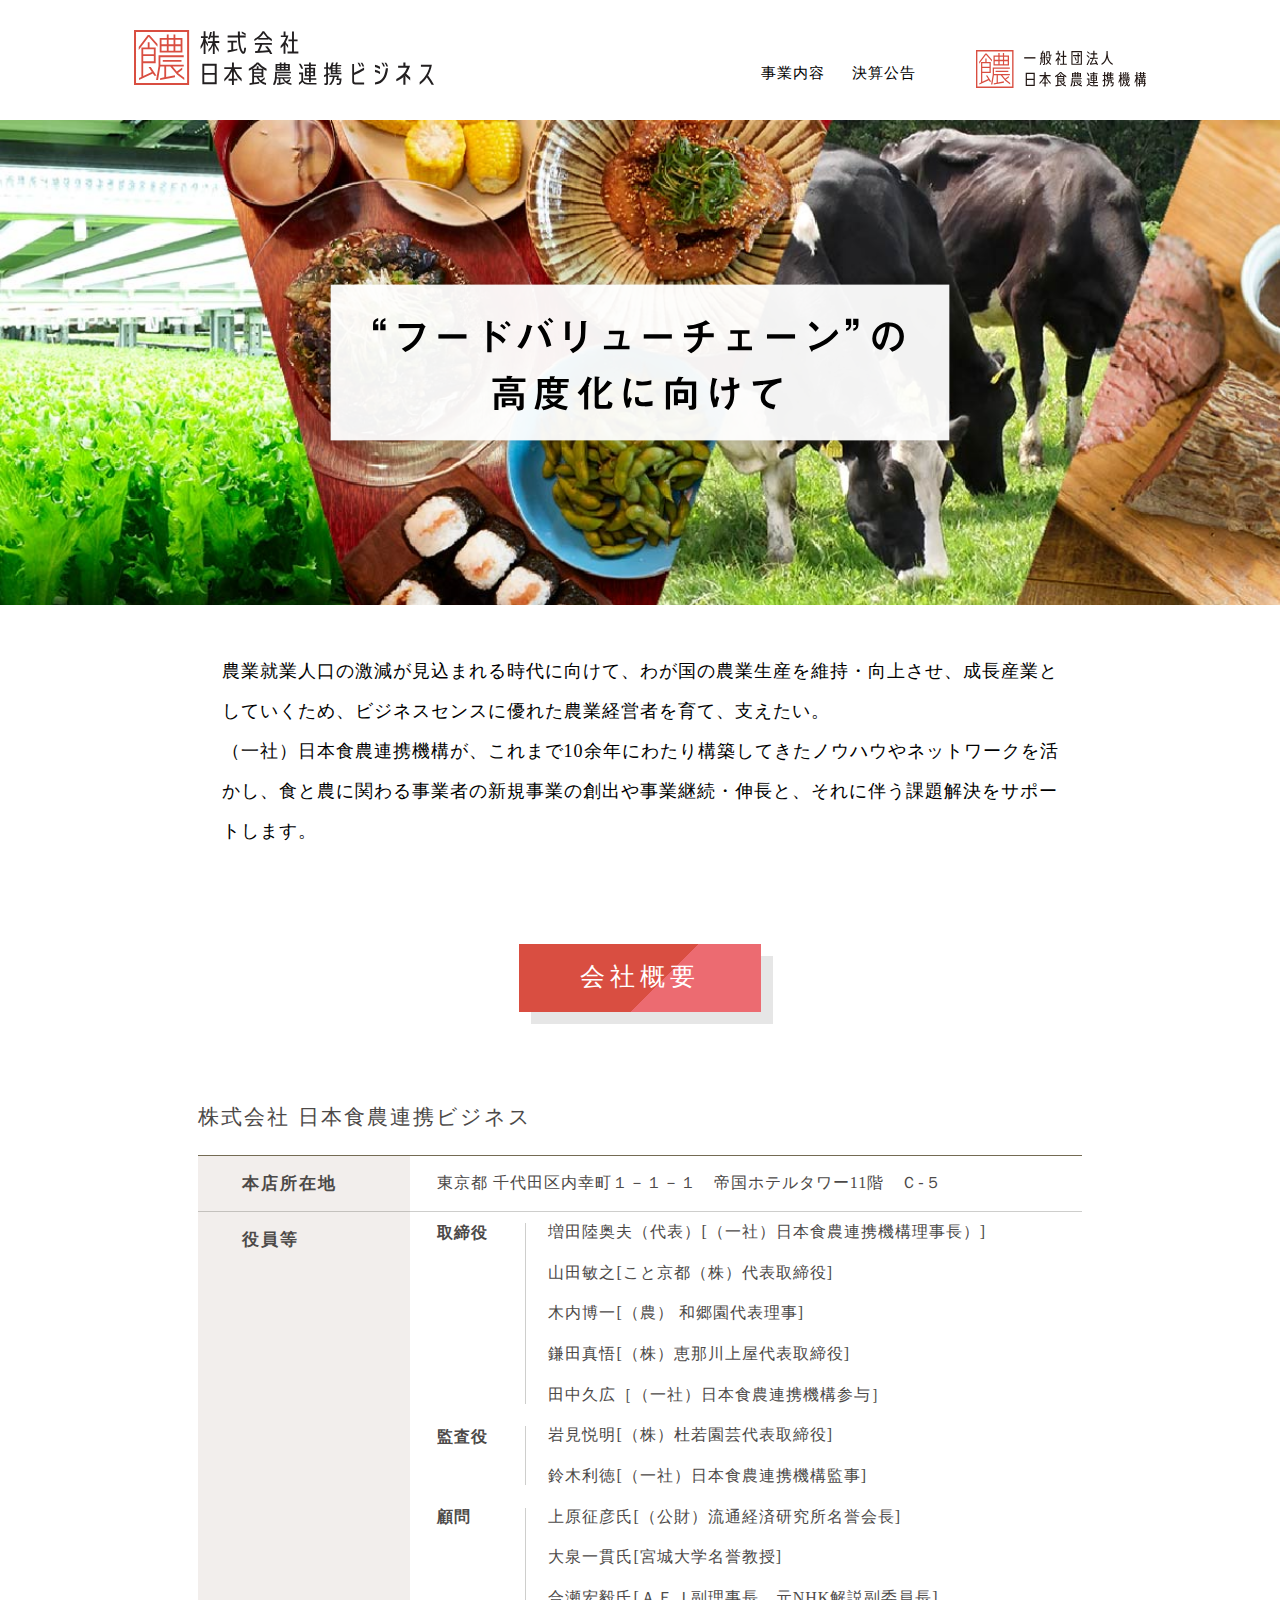
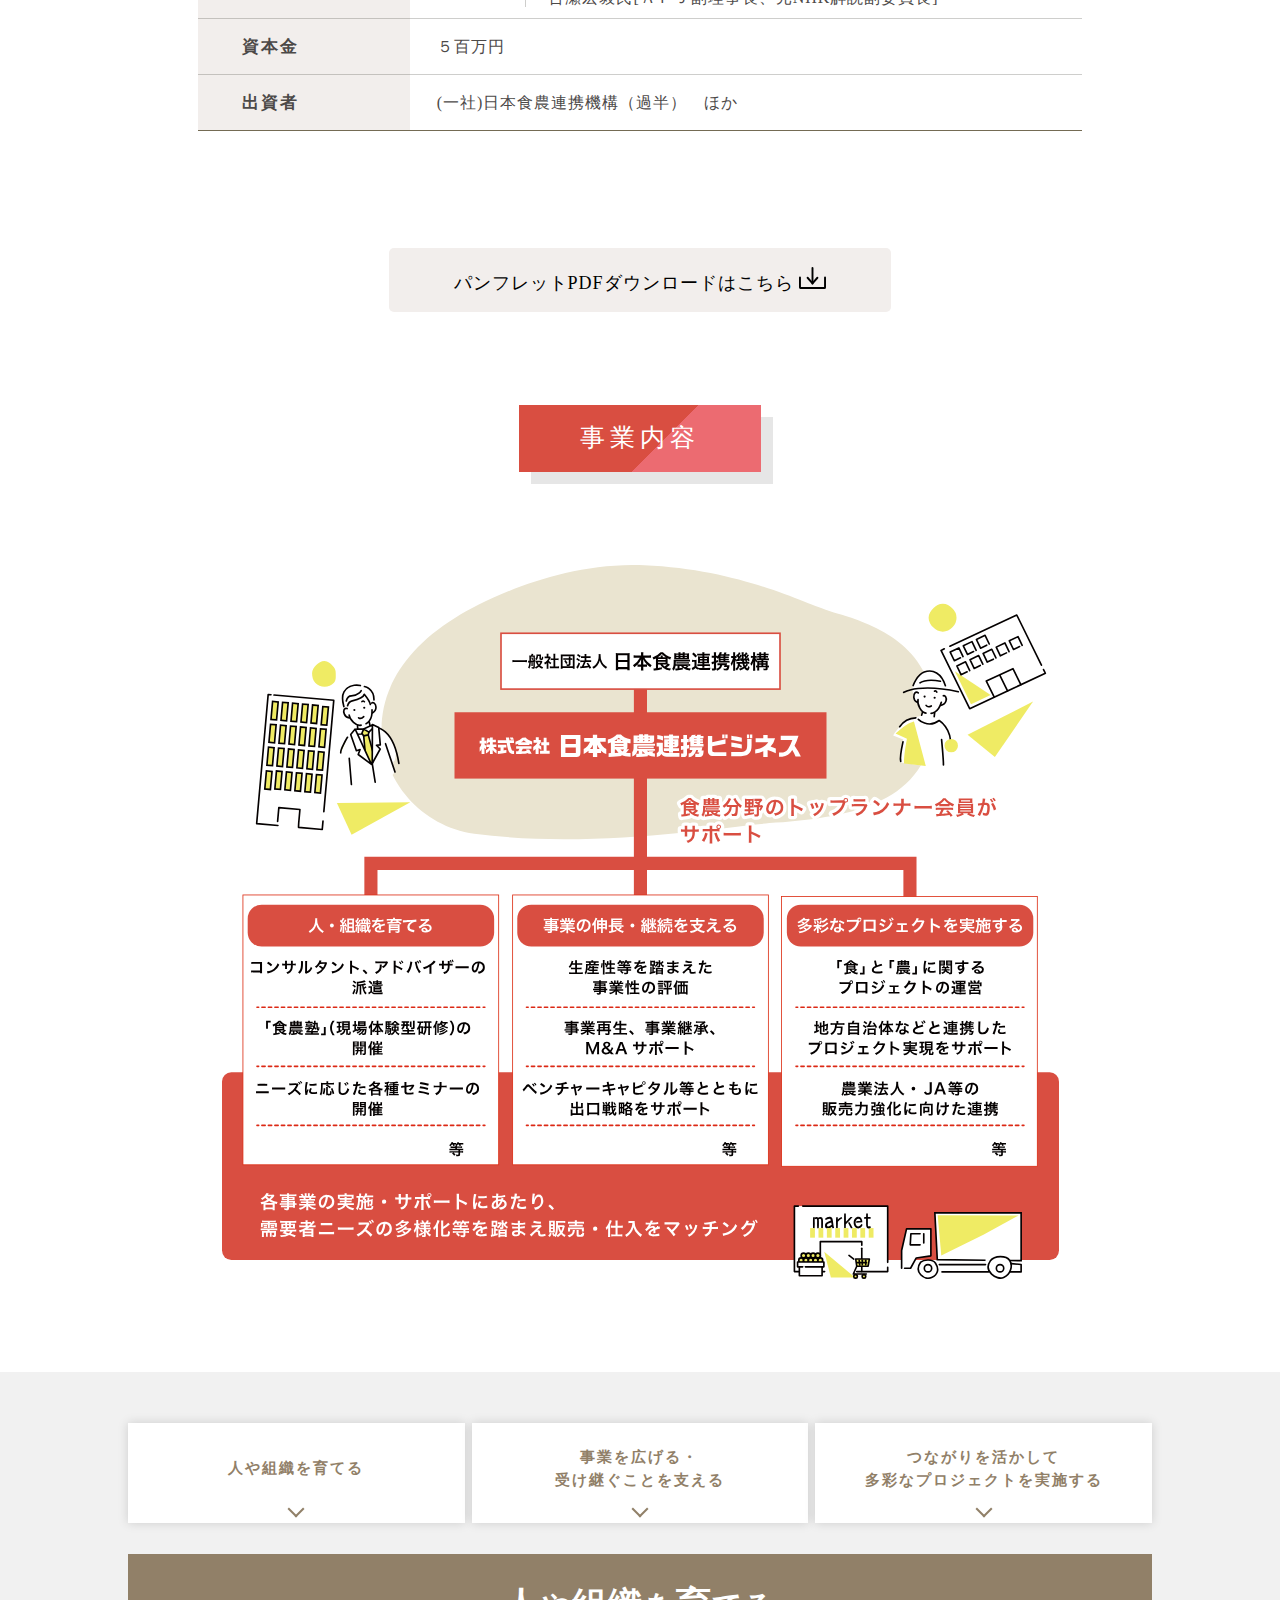
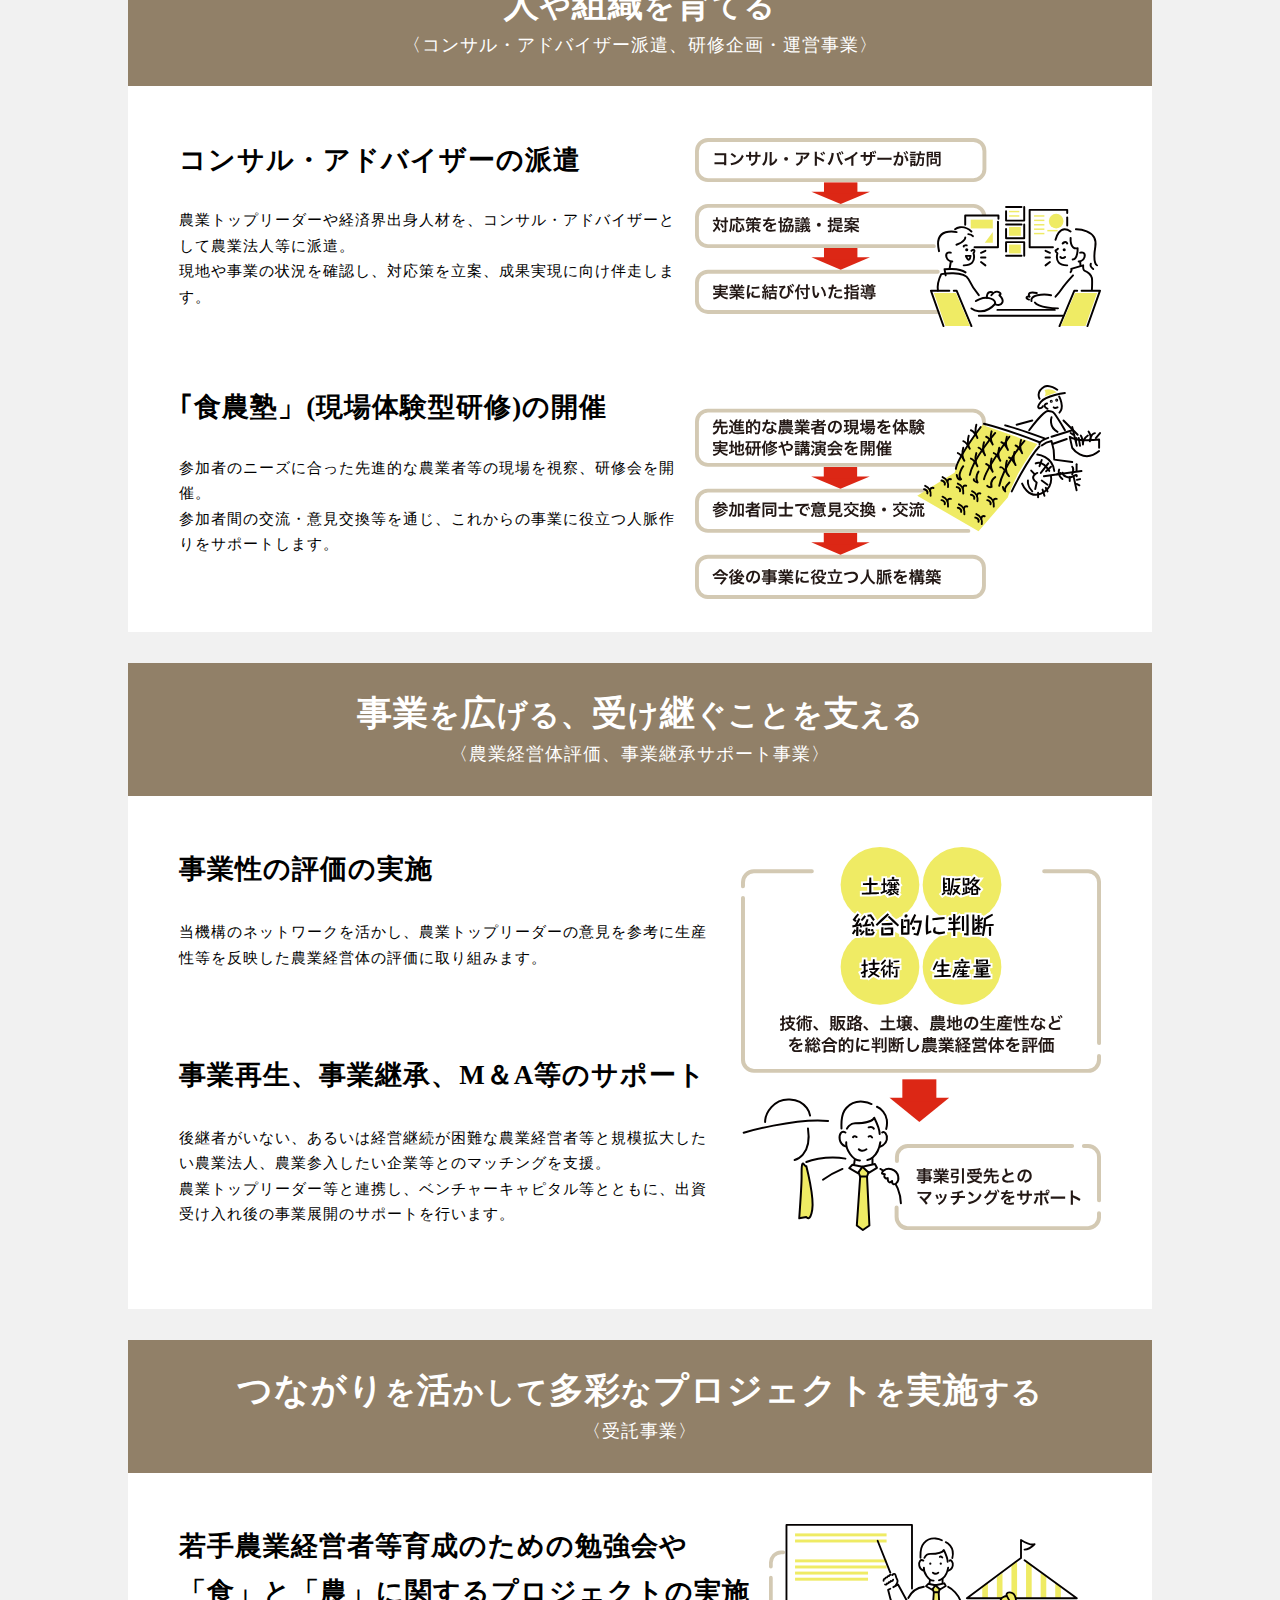
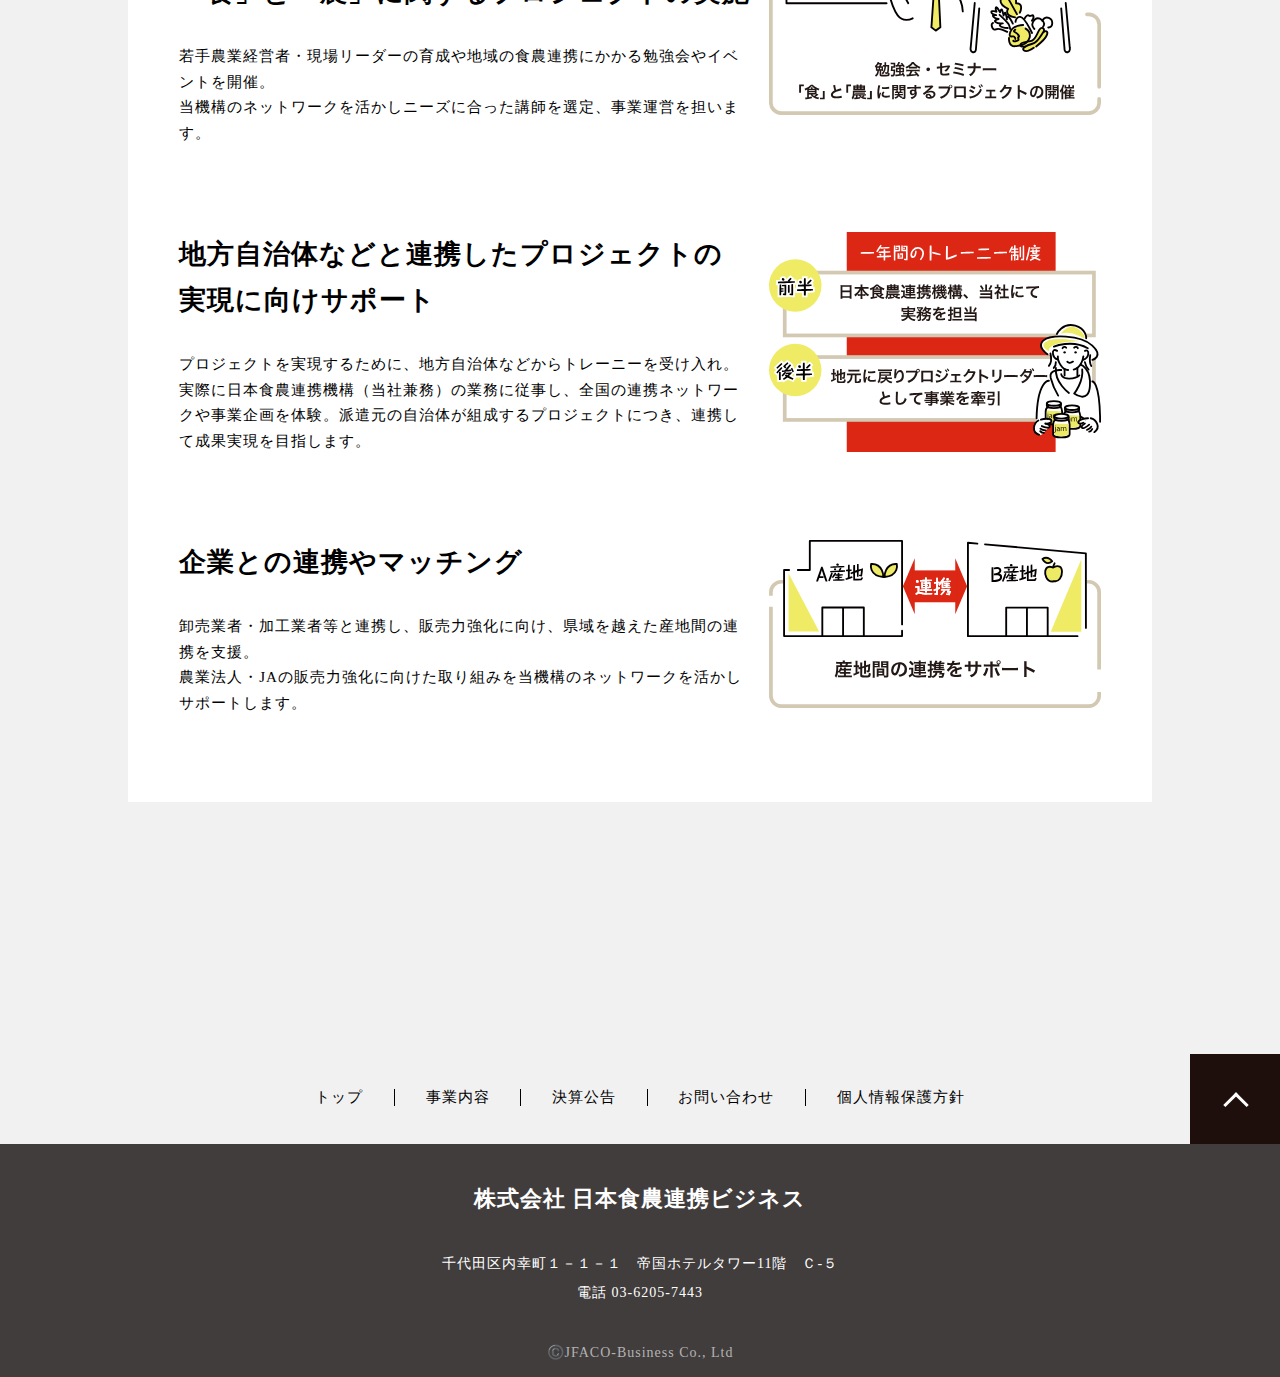
<file: assignment-kaito/html/index.html>
<!doctype html>
<html>
<head>
<meta charset="UTF-8">
<meta http-equiv="X-UA-Compatible" content="IE=edge">
<meta name="viewport" content="width=device-width, initial-scale=1">
<title>株式会社日本食農連携ビジネス</title>
<link href="css/main.css" rel="stylesheet" type="text/css">
<meta name="description" content="株式会社日本食農連携ビジネスは、（一社）日本食農連携機構が、これまで10余年にわたり構築してきたノウハウやネットワークを活かし、食と農に関わる事業者の新規事業の創出や事業継続・伸長と、それに伴う課題解決をサポートします。">
<meta name="keywords" content="">
<link rel="shortcut icon" href="/favicon.ico">
<!--▼OGP-->
  <meta property="og:title" content="株式会社日本食農連携ビジネス" />
  <meta property="og:type" content="website" />
  <meta property="og:description" content="株式会社日本食農連携ビジネスは、（一社）日本食農連携機構が、これまで10余年にわたり構築してきたノウハウやネットワークを活かし、食と農に関わる事業者の新規事業の創出や事業継続・伸長と、それに伴う課題解決をサポートします。" />
  <meta property="og:url" content="https://jfaco.jp/jfaco-biz/" />
  <meta property="og:image" content="https://jfaco.jp/jfaco-biz/img/ogp.png" />
  <meta property="og:locale" content="ja_JP" />
<!--△OGP -->
</head>

<body><a id="pagetop"></a>


<!-- Headerここから -->
<header class="headerArea">
  <div class="l-container">

    <div class="p-header__bar">
      <a href="index.html"><img src="img/headerLeftLogo.svg" class="p-header__leftLogo"></a>
      <ul class="p-header__nav u-displayFlex">
        <li><a href="#business">事業内容</a></li>
        <li><a href="public.html">決算公告</a></li>
      </ul><!-- p-header__nav -->
      <img class="p-header__rightLogo u-display" src="img/headerRightLogo.svg">
    </div><!-- p-header__bar -->
 

   <!-- hamburgerMenu ここから-->
    <div class="sp_header_button u-display__sp">
        <a class="menu-trigger" href="javascript:void(0)" id="sp_menu_b">
          <span></span>
          <span></span>
          <span></span>
        </a>
    </div><!-- sp_header_button -->
    <!-- hamburgerMenu ここまで-->

    <!-- スマホメニュー画面 ここから-->
    <nav class="sp_menu">
      <img class="sp_menu__logo" src="img/sp_headerMenuLogo.svg">
        <ul class="menuLink">
            <li class="menuLink__item"><a class="menuFade" href="#">トップ</a></li>
            <li class="menuLink__item--sub menuLink__item--solid"><a class="menuFade" href="#companyOverview">会社概要</a></li>
            <li class="menuLink__item--sub"><a class="menuFade"href="#business">事業内容</a></li>
            <li class="menuLink__item"><a class="menuFade" href="public.html">決算公告</a></li>
            <li class="menuLink__item"><a class="menuFade" href="index.html">お問い合わせ</a></li>
            <li class="menuLink__item"><a class="menuFade" href="index.html">個人情報保護方針</a></li>
            <li class="menuLink__item menuLink__item--solid"><a class="menuFade" href="index.html">一般社団法人 日本食農連携機構</a></li>
            <!-- <li class=" menuLink__item"><a href="contact/">お問い合わせ</a></li> -->
        </ul>
     </nav><!-- sp_menu -->
    <!-- スマホメニュー画面 ここまで-->

  </div><!-- l-container -->
 </header>
<!-- Headerここまで -->

<div class="p-mainVisual">
  <h1><img class="p-mainVisual__text" src="img/mainVisualText.svg"></h1>
  </h1><img class="p-mainVisual__text__sp" src="img/sp_mainVisualText.svg"></h1>
</div><!-- p-mainVisual -->

<div class="l-middleTop">
  <div class="l-middleTop__container">
    <div class="p-middleTop__text">
      <p>農業就業人口の激減が見込まれる時代に向けて、わが国の農業生産を維持・向上させ、成長産業としていくため、ビジネスセンスに優れた農業経営者を育て、支えたい。<br>（一社）日本食農連携機構が、これまで10余年にわたり構築してきたノウハウやネットワークを活かし、食と農に関わる事業者の新規事業の創出や事業継続・伸長と、それに伴う課題解決をサポートします。</p>
    </div><!-- p-middleTop__text -->

    <div class="c-titleBox">
      <h2 class="c-titleBox__title" id="companyOverview">会社概要</h2>
    </div><!-- c-titleBox -->

    <div class="p-middleTop__companyOverview">
      <h3 class="p-middleTop__companyName">株式会社  日本食農連携ビジネス</h3>

      <table class="p-middleTop__table">        
        <tr>
          <th class="p-table__title">本店所在地</th>
          <td class="p-table__content u-lineHeight" colspan="2">東京都 千代田区内幸町１－１－１　<br class="u-display__br">帝国ホテルタワー11階　Ｃ-５</td>     
        </tr>
        <tr class="u-table__rowSolid">
          <th class="p-table__title" rowspan="3">役員等</th>
          <td class="p-table__smallTitle p-table__content u-table__smallTitleTop">取締役</td>
          <td class="p-table__smallContent">       
              <ul class="u-contentUl__paddingTop">
                <li class="u-table__columSolid">増田陸奥夫（代表）<br class="u-display__br">[（一社）日本食農連携機構理事長）]</li>
                <li class="u-table__columSolid u-contentList__padding">山田敏之<br class="u-display__br">[こと京都（株）代表取締役]</li>
                <li class="u-table__columSolid u-contentList__padding">木内博一<br class="u-display__br">[（農） 和郷園代表理事]</li>
                <li class="u-table__columSolid u-contentList__padding">鎌田真悟<br class="u-display__br">[（株）恵那川上屋代表取締役]</li>
                <li class="u-table__columSolid u-contentList__padding">田中久広<br class="u-display__br">［（一社）日本食農連携機構参与］</li>
              </ul>
          </td>
        </tr>
        <tr>
          <td class="p-table__smallTitle p-table__content u-table__smallTitleMiddle">監査役</td>
          <td class="p-table__smallContent">
              <ul class="u-contentList__padding">
                <li class="u-table__columSolid">岩見悦明<br class="u-display__br">[（株）杜若園芸代表取締役]</li>
                <li class="u-table__columSolid u-contentList__padding">鈴木利徳<br class="u-display__br">[（一社）日本食農連携機構監事]</li>
              </ul>
          </td>     
        </tr>
        <tr>
          <td class="p-table__smallTitle p-table__content u-table__smallTitleBottom">顧問</td>
          <td class="p-table__smallContent">
            <ul class="u-contentList__padding u-contentUl__paddingBottom">
              <li class="u-table__columSolid">上原征彦氏<br class="u-display__br">[（公財）流通経済研究所名誉会長]</li>
              <li class="u-table__columSolid u-contentList__padding">大泉一貫氏<br class="u-display__br">[宮城大学名誉教授]</li>
              <li class="u-table__columSolid u-contentList__padding">合瀬宏毅氏<br class="u-display__br">[ＡＦＪ副理事長、元NHK解説副委員長]</li>
            </ul>
          </td>
        </tr>      
        <tr class="u-table__rowSolid">
          <th class="p-table__title">資本金</th>
          <td class="p-table__content u-sp__padding" colspan="2">５百万円</td>
        </tr>
        <tr class="u-table__rowSolid">
          <th class="p-table__title">出資者</th>
          <td class="p-table__content u-sp__padding" colspan="2">(一社)日本食農連携機構（過半）　ほか</td>
        </tr>
      </table><!-- p-middleTop__table -->
      </div><!-- p-p-middleTop__companyOverview -->

      <div class="p-middleTop__downloadBtnArea">
        <a href="#" class="p-middleTop__downloadBtn">        
            <span>パンフレットPDFダウンロードはこちら</span>
            <img src="img/downloadIcon.svg">        
        </a><!-- p-middleTop__downloadBtn -->
      </div><!-- p-middleTop__downloadBtnArea -->
    

    <div class="c-titleBox">
      <h2 class="c-titleBox__title" id="business">事業内容</h2>
    </div><!-- c-titleBox -->

    <img class= "p-middleTop__businessImage u-display" src="img/businessImage.svg">
    <img class= "p-middleTop__businessImage u-display__sp" src="img/sp_businessImage.svg">
  </div><!-- l-middleTop__container -->
</div><!-- l-middleTop -->

<div class="l-middleBottom">
  <div class="l-middleBottom__container">
    <ul class="p-middleBottom__contentsMenu">
      <li class="p-middleBottom__menuTitle">
        <a class="p-middleBottom__menuLink" href="#menuTop">
          <h3 class="p-middleBottom__menuText">人や組織を育てる</h3>
          <div class="p-arrow u-bottomArrow"></div>
        </a><!-- p-middleBottom__menuLink -->
      </li><!-- p-middleBottom__menuTitle -->
      <li class="p-middleBottom__menuTitle">
        <a class="p-middleBottom__menuLink" href="#menuMiddle">
          <h3 class="p-middleBottom__menuText">
            事業を広げる・<br>
            受け継ぐことを支える</h3>
          <div class="p-arrow u-bottomArrow"></div>
        </a><!-- p-middleBottom__menuLink -->
      </li><!-- p-middleBottom__menuTitle -->
      <li class="p-middleBottom__menuTitle">
        <a class="p-middleBottom__menuLink" href="#menuBottom">
          <h3 class="p-middleBottom__menuText">
            つながりを活かして<br>
            多彩なプロジェクトを<br class="u-display__brTab">実施する</h3>
          <div class="p-arrow u-bottomArrow"></div>
        </a><!-- p-middleBottom__menuLink -->
      </li><!-- p-middleBottom__menuTitle -->
    </ul><!-- p-middleBottom__contentsMenu -->

    <div class="p-middleBottom__contentsArea">
      <div class="p-middleBottom__contentsTitleArea" id="menuTop">
        <h3 class="p-contentsTitle">人<span class="p-contentsTitle__hiragana">や</span>組織<span class="p-contentsTitle__hiragana">を</span>育<span class="p-contentsTitle__hiragana">てる</span></h3>
        <span class="p-contentsSubTitle">〈コンサル・アドバイザー派遣、研修企画・運営事業〉</span>
      </div><!-- p-middleBottom__contentsTitleArea -->

      <div class="p-middleBottom__contentsBox">
        <div class="p-middleBottom__contentsContainer">
          <div class="p-contentsElement">
            <div class="p-contentsContainerTop__left u-contentsContainer__sp">
              <h4 class="p-contentsContainerIndex">コンサル・アドバイザーの派遣</h4>
                <p class="p-contentsContainerText">農業トップリーダーや経済界出身人材を、コンサル・アドバイザーとして農業法人等に派遣。<br>
                  現地や事業の状況を確認し、対応策を立案、成果実現に向け伴走します。</p>
            </div><!-- p-contentsContainerTop__left -->
            <div class="p-contentsContainerTop__right u-contentsContainer__sp">
              <img class="p-contentsImage" src="img/contentsImage1.svg">
            </div><!-- p-contentsContainerTop__right -->
          </div><!-- p-contentsElement -->
          <div class="p-contentsElement">
            <div class="p-contentsContainerTop__left u-contentsContainer__sp">
              <h4 class="p-contentsContainerIndex">｢食農塾」(現場体験型研修)の開催</h4>
                <p class="p-contentsContainerText">参加者のニーズに合った先進的な農業者等の現場を視察、研修会を開催。<br>
                  参加者間の交流・意見交換等を通じ、これからの事業に役立つ人脈作りをサポートします。</p>
            </div><!-- p-contentsContainer__left -->
            <div class="p-contentsContainerTop__right u-contentsContainer__sp">
              <img class="p-contentsImage" src="img/contentsImage2.svg">
            </div><!-- p-contentsContainer__right -->
          </div><!-- p-contentsElement -->
        </div><!-- p-middleBottom__contentsContainer -->
      </div><!-- p-middleBottom__contentsBox-->
    </div><!-- p-middleBottom__contentsArea -->

    <div class="p-middleBottom__contentsArea">
      <div class="p-middleBottom__contentsTitleArea" id="menuMiddle">
        <h3 class="p-contentsTitle">事業<span class="p-contentsTitle__hiragana">を</span>広<span class="p-contentsTitle__hiragana">げる<br class="u-display__br"><span class="u-display__span">、</span></span>受<span class="p-contentsTitle__hiragana">け</span>継<span class="p-contentsTitle__hiragana">ぐことを</span>支<span class="p-contentsTitle__hiragana">える</span></h3>
        <span class="p-contentsSubTitle">〈農業経営体評価、事業継承サポート事業〉</span>
      </div><!-- p-middleBottom__contentsTitleArea -->

      <div class="p-middleBottom__contentsBox">
        <div class="p-middleBottom__contentsContainer">
          <div class="p-contentsElement">
            <div class="p-contentsContainerMiddlle__left u-contentsContainer__sp">
              <h4 class="p-contentsContainerIndex">事業性の評価の実施</h4>
                <p class="p-contentsContainerText">
                当機構のネットワークを活かし、農業トップリーダーの意見を参考に生産性等を反映した農業経営体の評価に取り組みます。</p>
              <h4 class="p-contentsContainerIndex">事業再生、事業継承、<br class="u-display__br">M＆A等のサポート</h4>
                <p class="p-contentsContainerText">
                後継者がいない、あるいは経営継続が困難な農業経営者等と規模拡大したい農業法人、農業参入したい企業等とのマッチングを支援。<br>
                農業トップリーダー等と連携し、ベンチャーキャピタル等とともに、出資受け入れ後の事業展開のサポートを行います。</p>
            </div><!-- p-contentsContainerMiddlle__left -->
            <div class="p-contentsContainerMiddlle__right u-contentsContainer__sp">
              <img class="p-contentsImage" src="img/contentsImage3.svg">
            </div><!-- p-contentsContainerMiddlle__right -->
          </div><!-- p-contentsElement -->
        </div><!-- p-middleBottom__contentsContainer -->
      </div><!-- p-middleBottom__contentsBox-->
    </div><!-- p-middleBottom__contentsArea -->

    <div class="p-middleBottom__contentsArea">
      <div class="p-middleBottom__contentsTitleArea" id="menuBottom">
        <h3 class="p-contentsTitle">つながり<span class="p-contentsTitle__hiragana">を</span>活<span class="p-contentsTitle__hiragana">かして<br class="u-display__br"></span>多彩<span class="p-contentsTitle__hiragana">な</span>プロジェクト<span class="p-contentsTitle__hiragana">を<br class="u-display__br"></span>実施<span class="p-contentsTitle__hiragana">する</span></h3>
        <span class="p-contentsSubTitle">〈受託事業〉</span>
      </div><!-- p-middleBottom__contentsTitleArea -->
    <div class="p-middleBottom__contentsBox">
        <div class="p-middleBottom__contentsContainer">
          <div class="p-contentsElement">
            <div class="p-contentsContainerBottom__left u-contentsContainer__sp">
              <h4 class="p-contentsContainerIndex">
              若手農業経営者等育成のための勉強会や<br class="u-display__br">「食」と「農」に関するプロジェクトの実施</h4>
                <p class="p-contentsContainerText">若手農業経営者・現場リーダーの育成や地域の食農連携にかかる勉強会やイベントを開催。<br>
                当機構のネットワークを活かしニーズに合った講師を選定、事業運営を担います。</p>
            </div><!-- p-contentsContainerBottom__left -->
            <div class="p-contentsContainerBottom__right u-contentsContainer__sp">
              <img class="p-contentsImage" src="img/contentsImage4.svg">
            </div><!-- p-contentsContainerBottom__right -->
          </div><!-- p-contentsElement -->
          <div class="p-contentsElement">
            <div class="p-contentsContainerBottom__left u-contentsContainer__sp">
              <h4 class="p-contentsContainerIndex">
              地方自治体などと連携した<br class="u-display__br">プロジェクトの実現に向けサポート</h4>
                <p class="p-contentsContainerText">プロジェクトを実現するために、地方自治体などからトレーニーを受け入れ。<br>
                実際に日本食農連携機構（当社兼務）の業務に従事し、全国の連携ネットワークや事業企画を体験。派遣元の自治体が組成するプロジェクトにつき、連携して成果実現を目指します。</p>
            </div><!-- p-contentsContainerBottom__left -->
            <div class="p-contentsContainerBottom__right u-contentsContainer__sp">
              <img class="p-contentsImage" src="img/contentsImage5.svg">
            </div><!-- p-contentsContainerBottom__right -->
          </div><!-- p-contentsElement -->
          <div class="p-contentsElement">
            <div class="p-contentsContainerBottom__left u-contentsContainer__sp">
              <h4 class="p-contentsContainerIndex">
              企業との連携やマッチング</h4>
                <p class="p-contentsContainerText">卸売業者・加工業者等と連携し、販売力強化に向け、県域を越えた産地間の連携を支援。<br>
                農業法人・JAの販売力強化に向けた取り組みを当機構のネットワークを活かしサポートします。</p>
            </div><!-- p-contentsContainerBottom__left -->
            <div class="p-contentsContainerBottom__right u-contentsContainer__sp">
              <img class="p-contentsImage" src="img/contentsImage6.svg">
            </div><!-- p-contentsContainerBottom__right -->
          </div><!-- p-contentsElement -->
        </div><!-- p-middleBottom__contentsContainer -->
      </div><!-- p-middleBottom__contentsBox-->
    </div><!-- p-middleBottom__contentsArea -->
  </div><!-- l-middleBottom__container -->
  <ul class="p-bottomNav">
      <li class="p-bottomNav__menu u-navRightSolid"><a href="index.html">トップ</a></li>
      <li class="p-bottomNav__menu u-navRightSolid"><a href="#business">事業内容</a></li>
      <li class="p-bottomNav__menu u-navRightSolid u-borderNone__sp"><a href="public.html">決算公告</a></li>
      <li class="p-bottomNav__menu u-navRightSolid"><a href="#">お問い合わせ</a></li>
      <li class="p-bottomNav__menu"><a href="#">個人情報保護方針</a></li>
    </ul><!-- p-bottomNav -->

    <!-- <a  class="u-pageTopBtn forTop" href="#"> -->
    <div class="u-pageTopBtn forTop">
      <div class="u-topArrow"></div>
    </div><!-- u-pageTopBtn -->
</div><!-- l-middleBottom -->

<!--　footerここから -->
<footer class="l-footer">
  <div class="l-footerContainer">
    <span class="p-footer__companyName c-fooerSpan">株式会社  日本食農連携ビジネス</span>
    <span class="p-footer__companyAddress c-fooerSpan">千代田区内幸町１－１－１<span class="u-display__span">　</span><br class="u-display__br">帝国ホテルタワー11階　Ｃ-５</span>
    <span class="p-footer__companyTell c-fooerSpan">電話 03-6205-7443</span>
    <span class="p-footer__credit c-fooerSpan">©️JFACO-Business Co., Ltd</span>
  </div><!-- l-footerContainer --> 
</footer><!-- l-footer -->

<!--　footerここまで -->

<script src="scripts/main.js"></script>
</body>
</html>
</file>
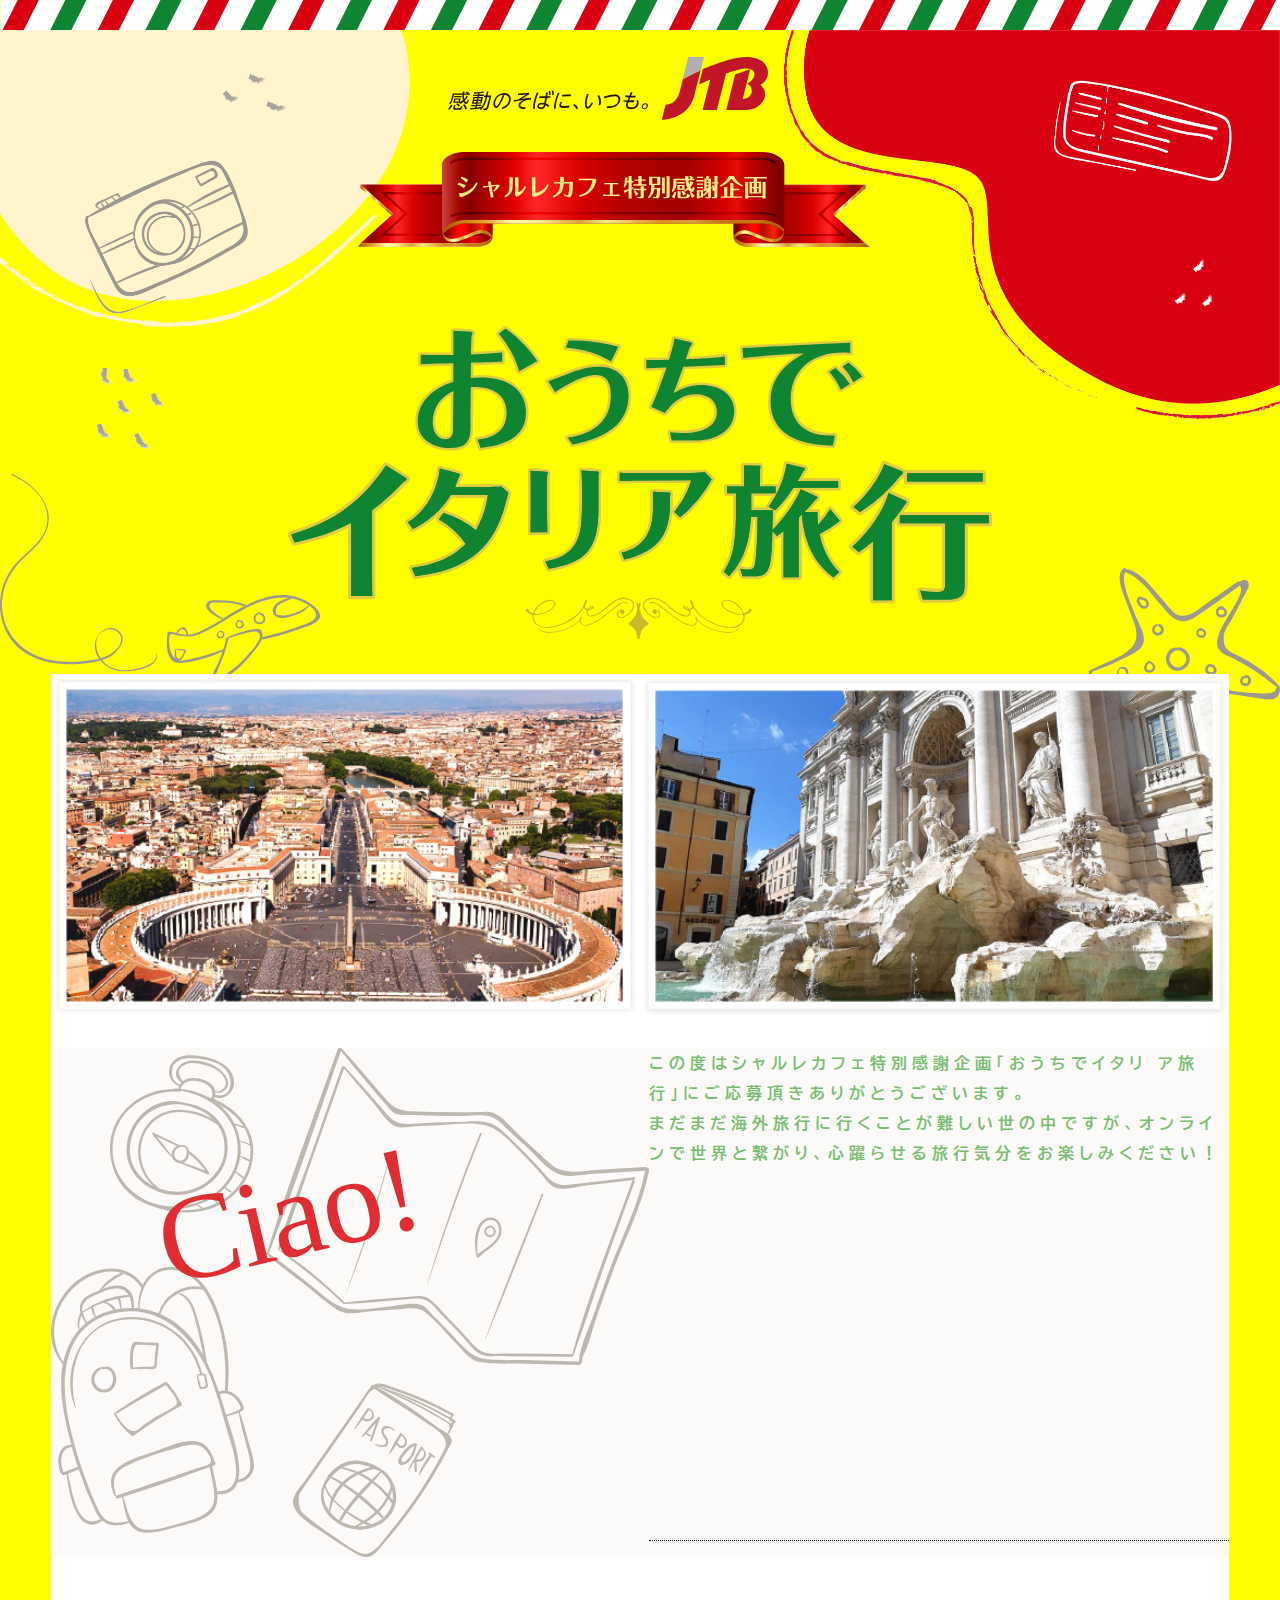
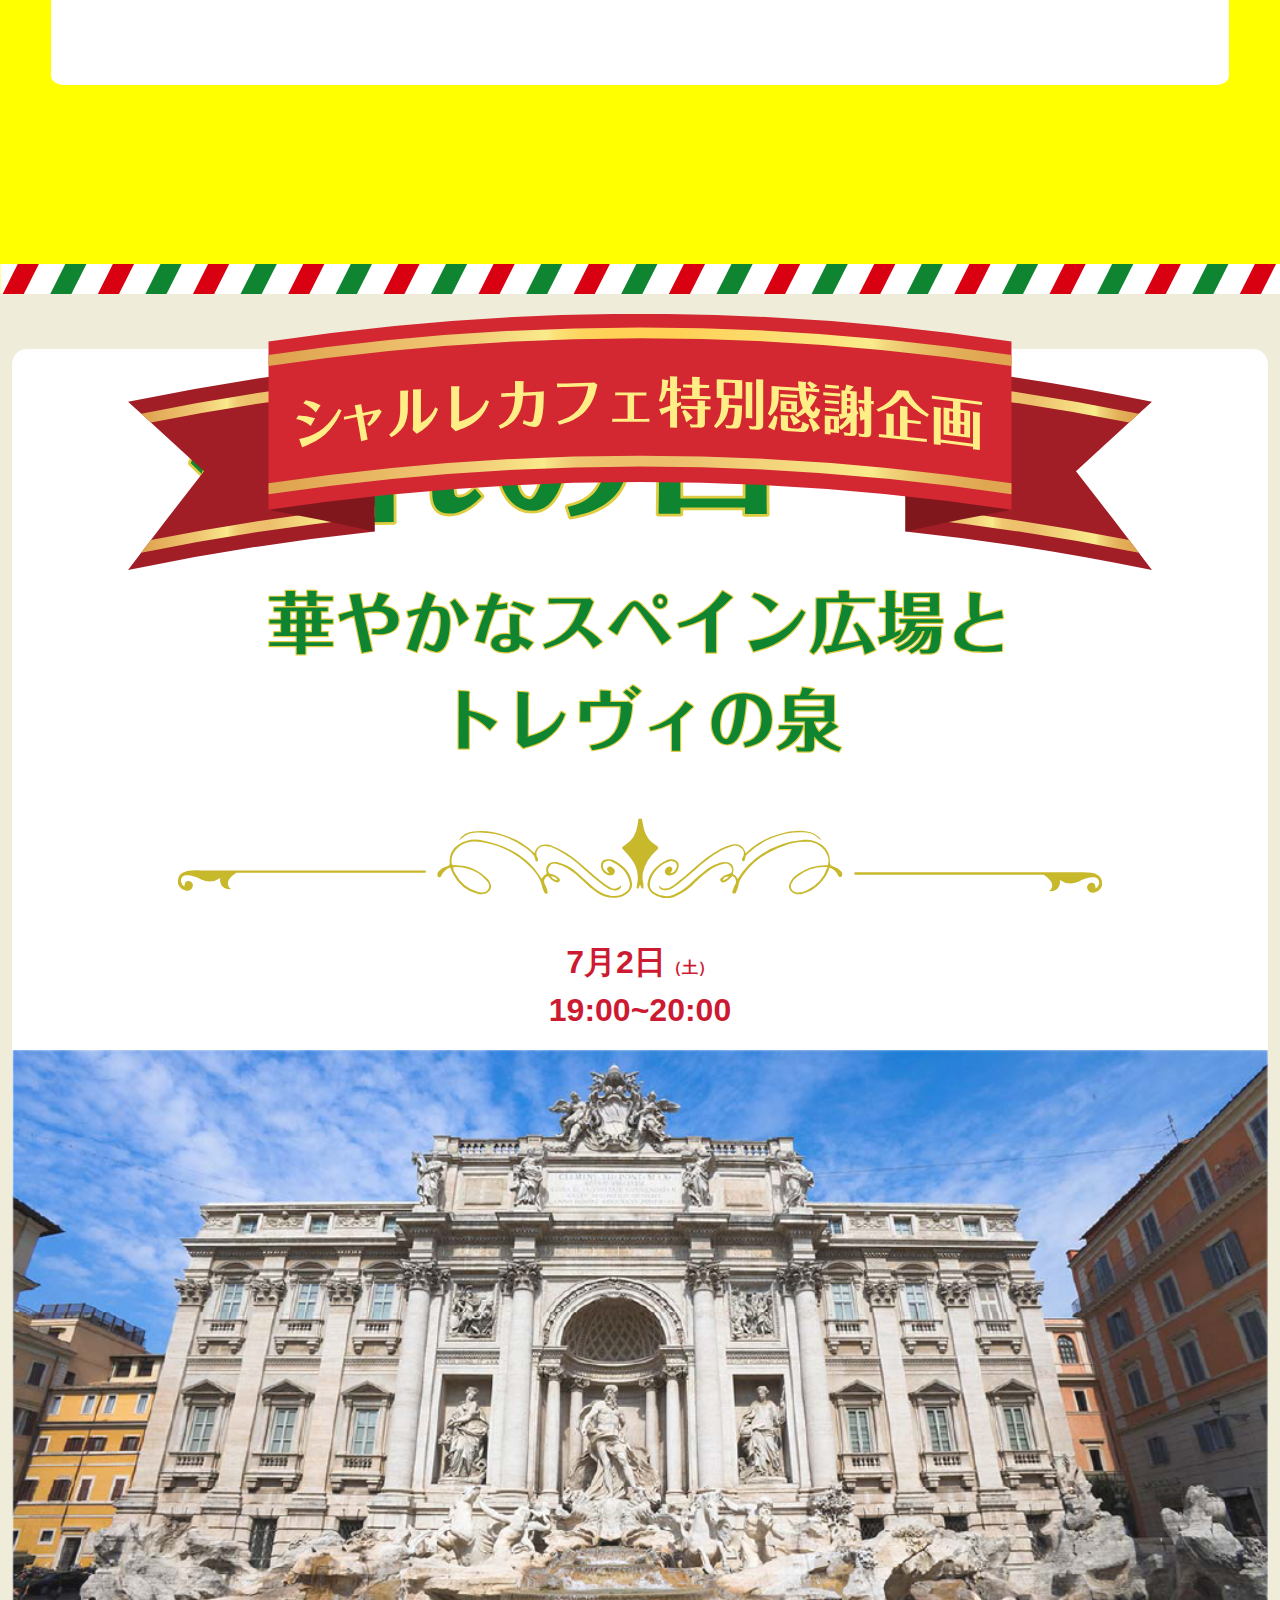
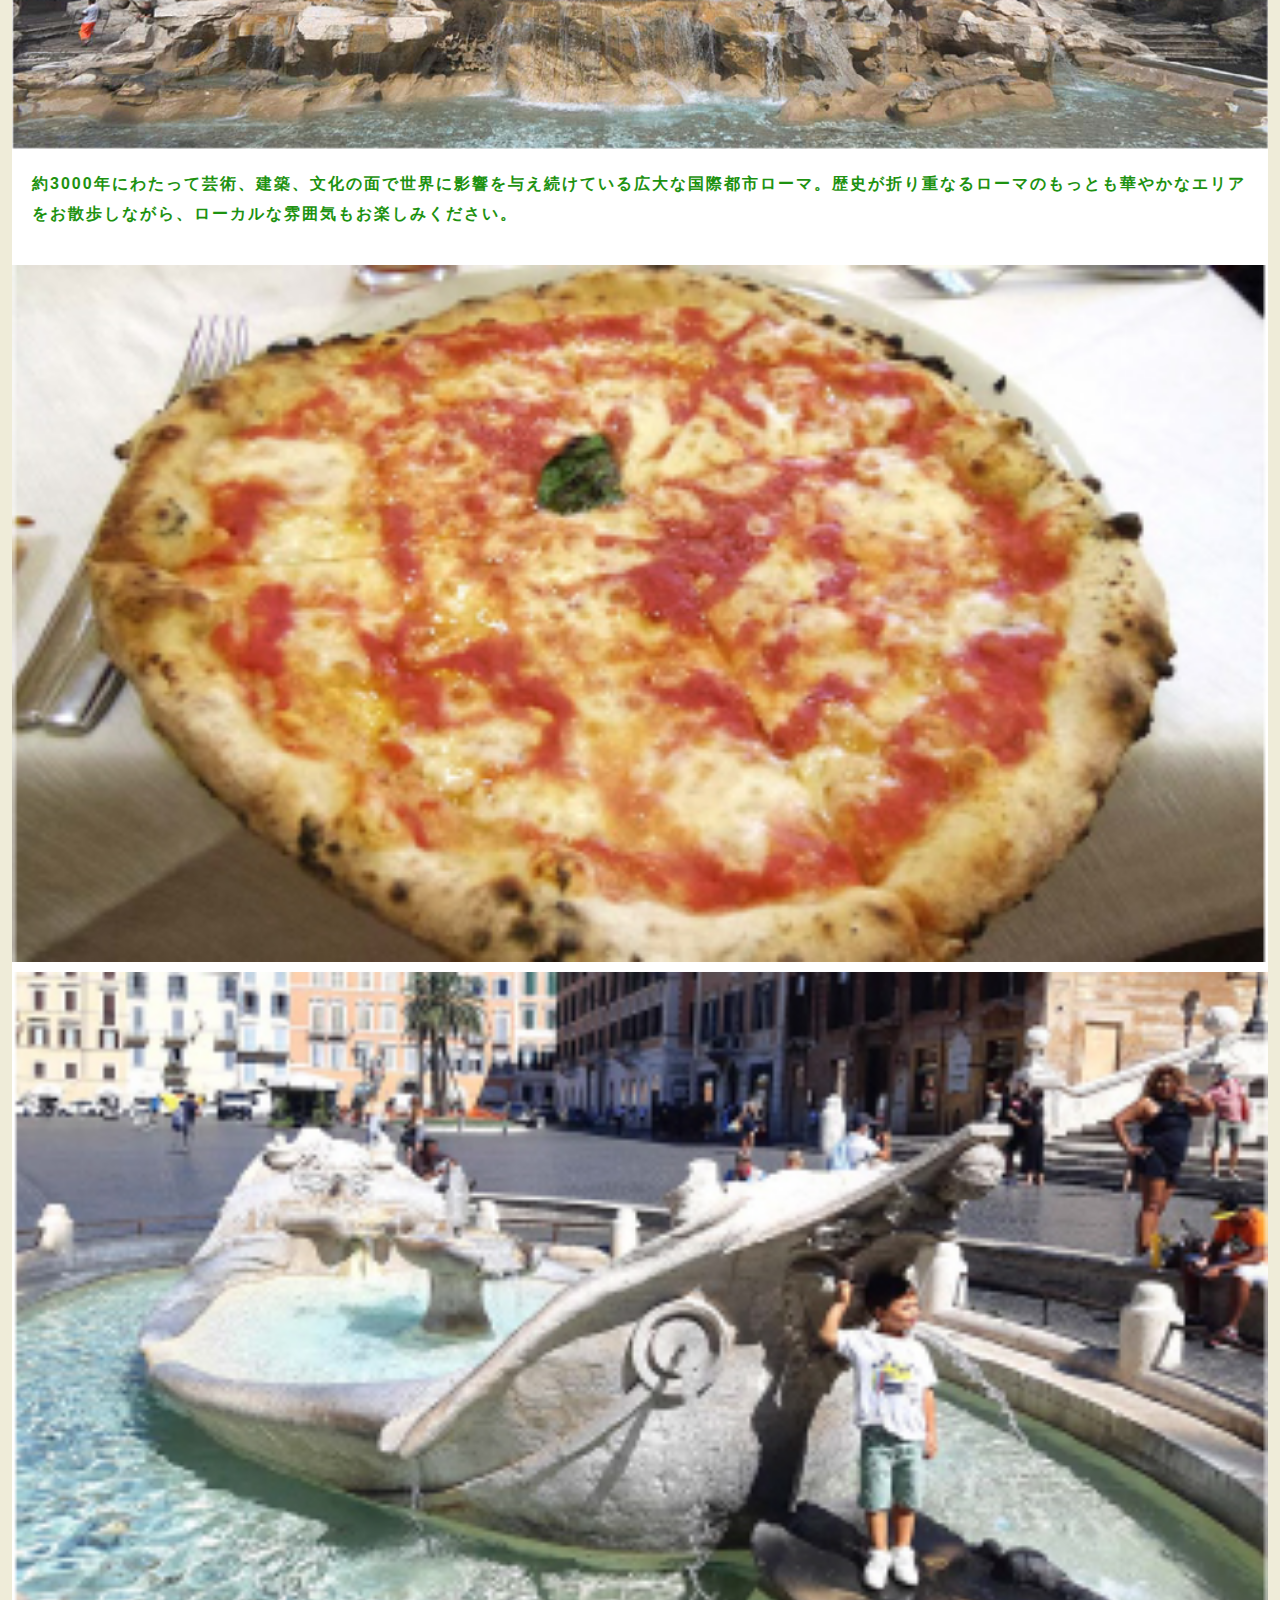
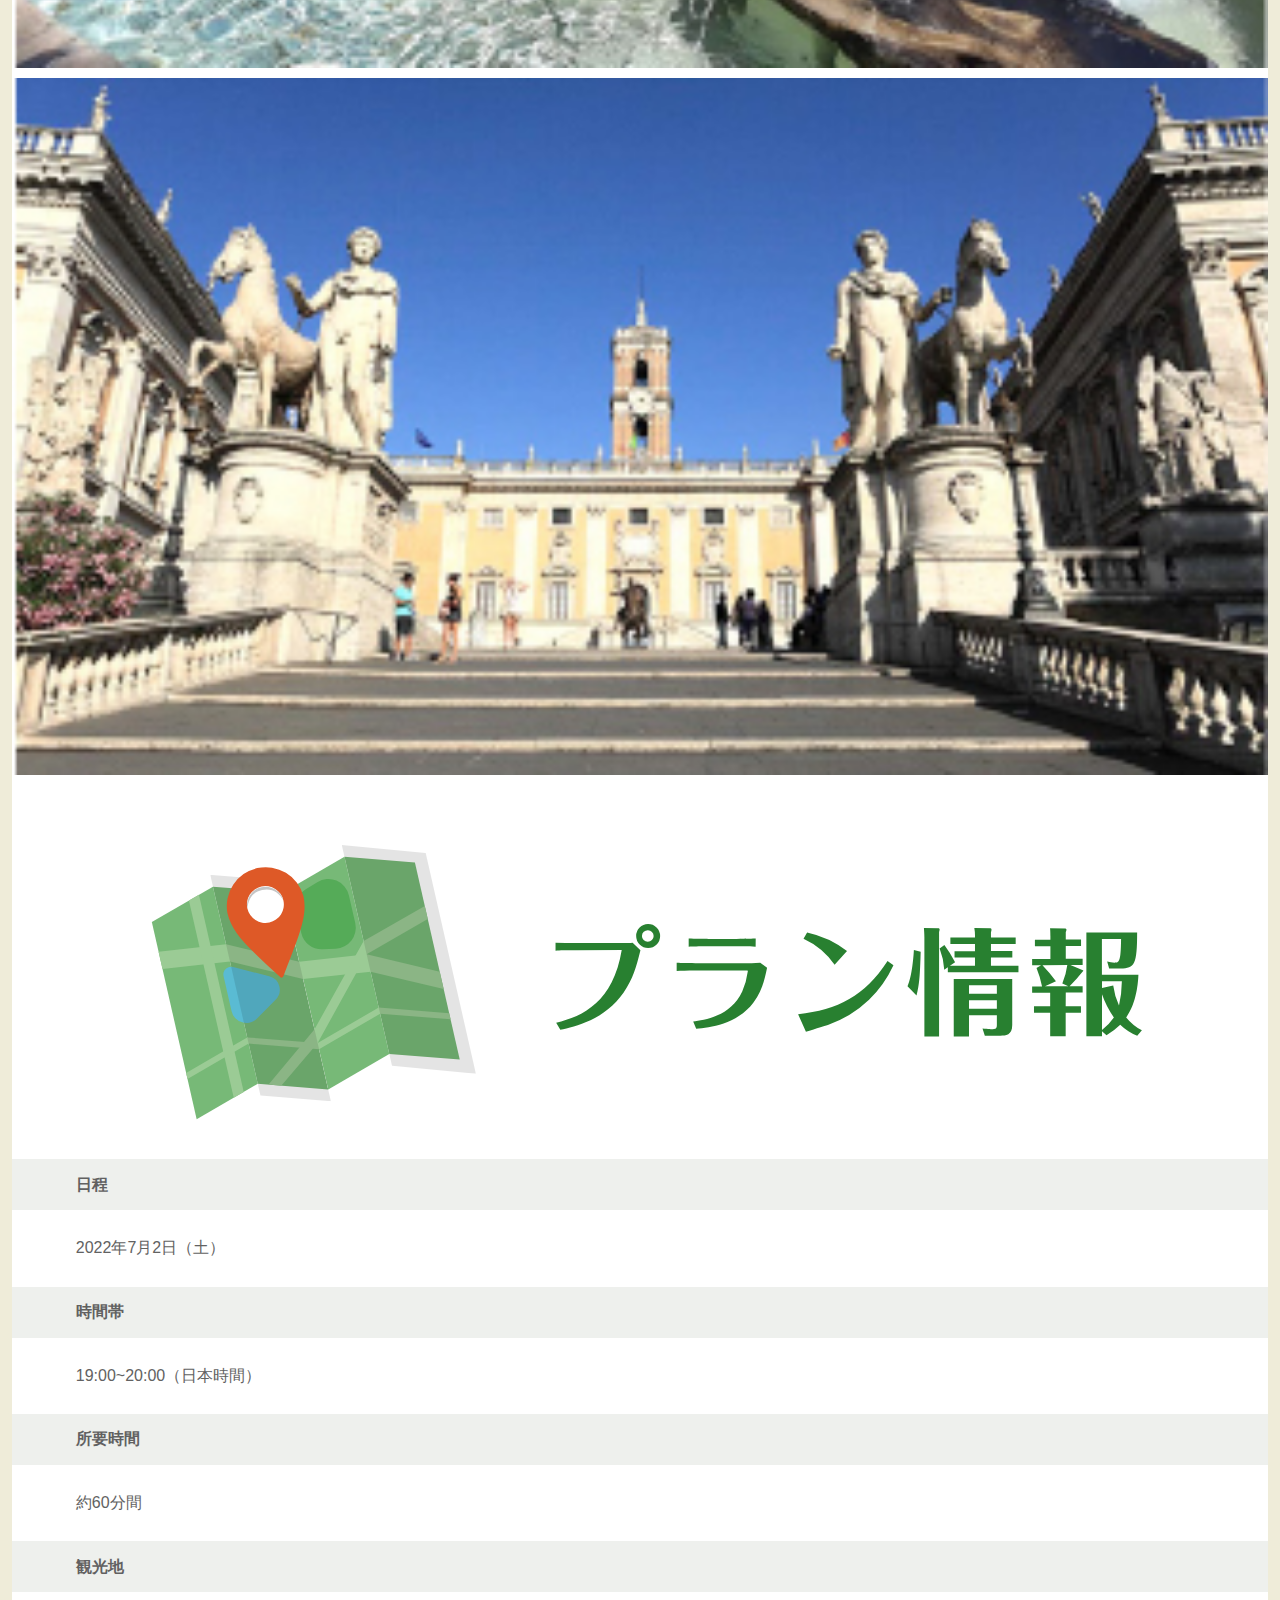
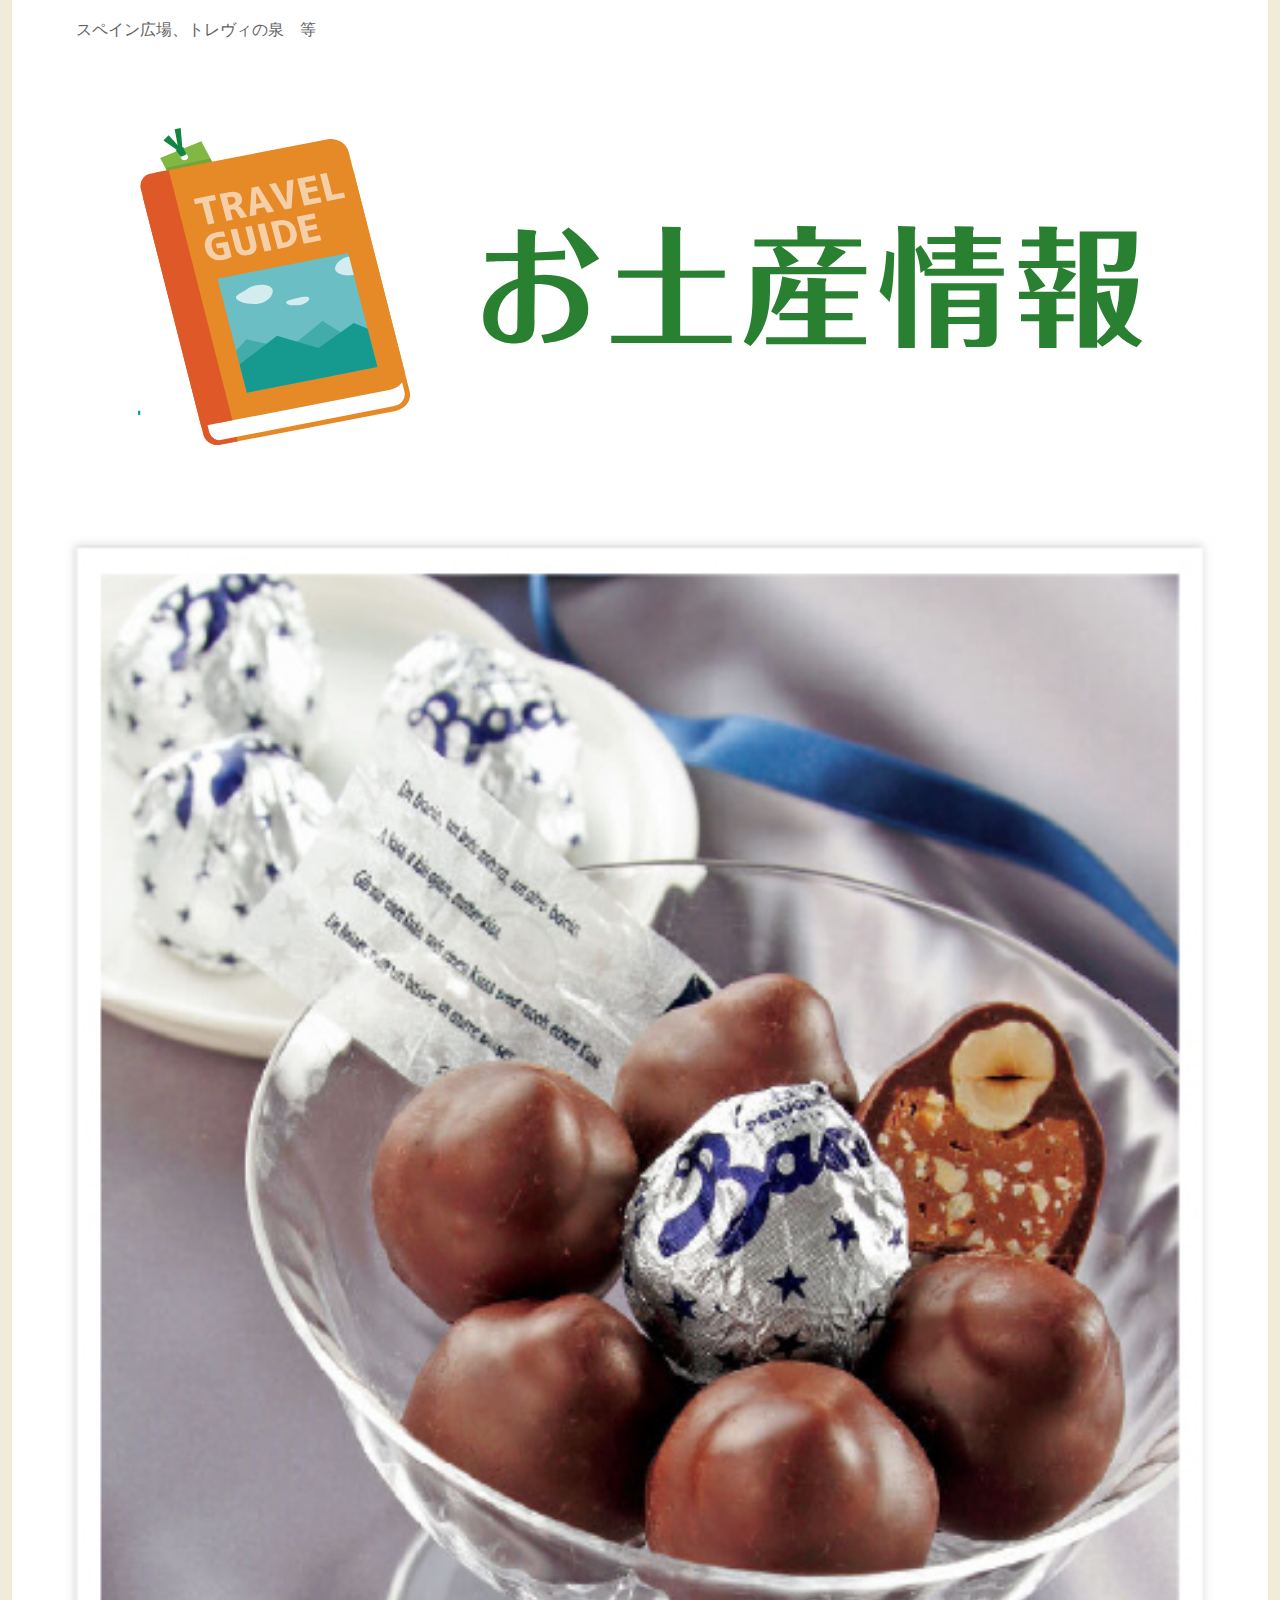
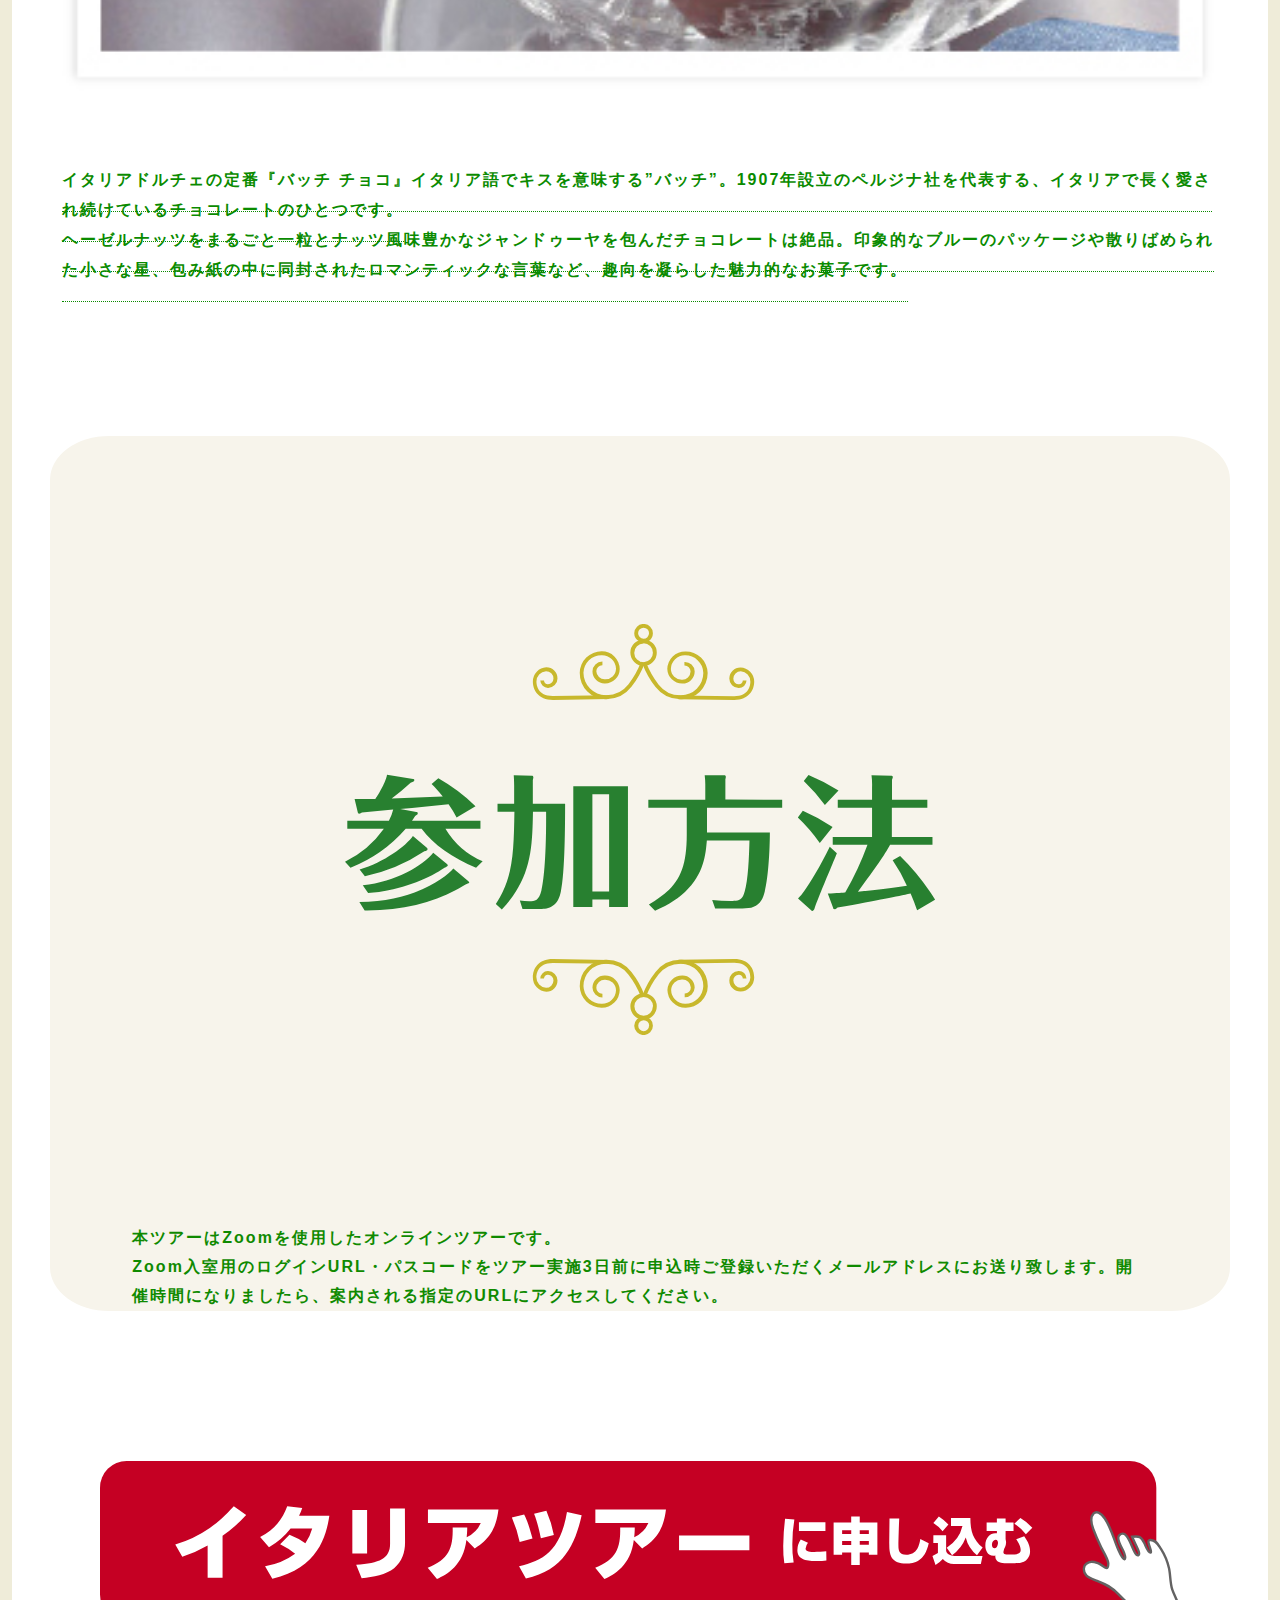
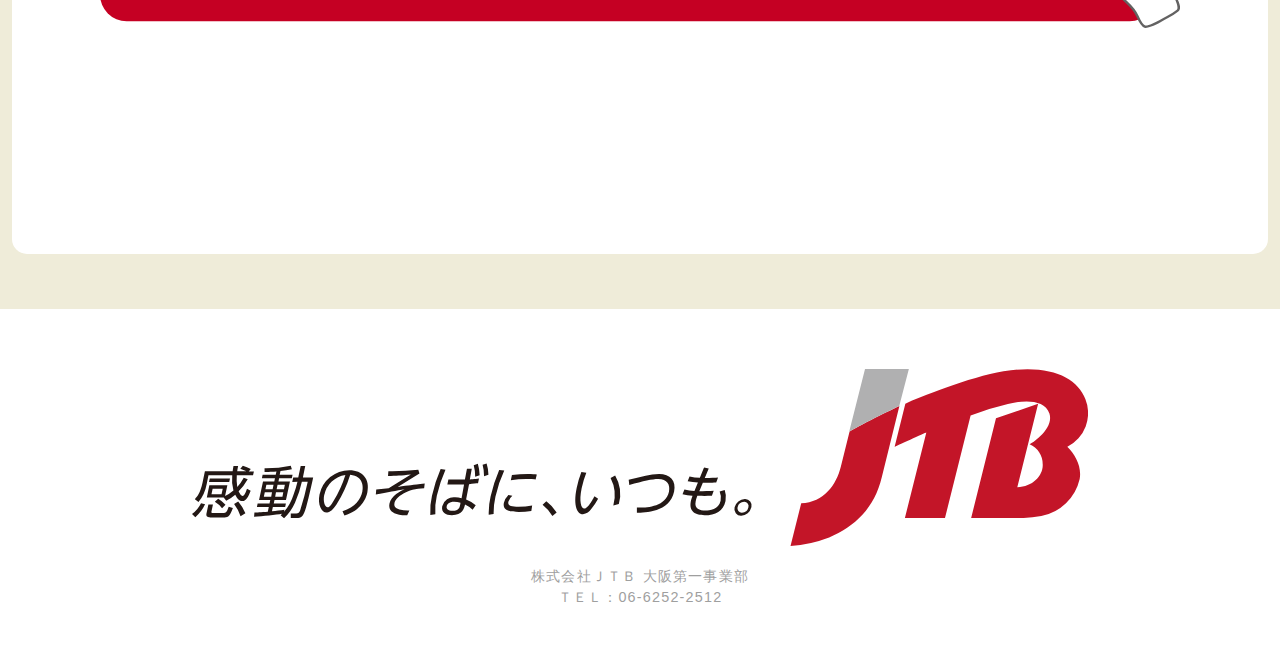
<file: Italia/html/index.html>
<!DOCTYPE html>
<html lang="ja">
<head>
  <meta charset="UTF-8">
  <meta http-equiv="X-UA-Compatible" content="IE=edge">
  <meta name="viewport" content="width=device-width, initial-scale=1.0">
  <title>おうちでイタリア旅行</title>
  <link rel="stylesheet" href="css/bootstrap-reboot.css">
  <link href="https://fonts.googleapis.com/css2?family=BIZ+UDPGothic&family=Italianno&family=Kameron:wght@400;700&family=Noto+Sans+JP&display=swap" rel="stylesheet">
  <link rel="stylesheet" href="_sass/main.css" type="text/css">
</head>
<body>
  <div class="headerArea">
    <div class="headerAreaTop">
      <div class="headerAreaTop_detail">
        <img src="img/separator.svg">
          <div class="s-headerAreaTop">
            <img class="s-headerAreaTop__bg" src="img/head_bg1_sp.jpg" alt="">
            <img class="pc--headerAreaTop__bg" src="img/head_bg1.gif" alt="">
            <img class="s-headerAreaTop__logo" src="img/logo.svg" alt="">
            <img class="s-headerAreaTop__ribbon" src="img/head_ribbon.svg" alt="">
            <img class="s-headerAreaTop__starfish" src="img/starfish.svg" alt="">
            <img class="s-headerAreaTop__ttl" src="img/head_ttl.svg" alt="">
            <img class="s-headerAreaTop__plane"  src="img/plane.svg" alt="">
          </div>
          <div class="headerAreaTopHead">
            <div class="head_img">
              <img src="img/head_img1.jpg" alt="">
              <img src="img/head_img2.jpg" alt="">
            </div>
            <div class="head_items">
              <div class="head_item"><img src="img/head_item.svg" alt=""></div>
              <div class="head_ciao"><img src="img/head_ciao.svg" alt=""></div>
              <p>この度はシャルレカフェ特別感謝企画「おうちでイタリ ア旅行」にご応募頂きありがとうございます。<br>
              まだまだ海外旅行に行くことが難しい世の中ですが、オンラインで世界と繋がり、心躍らせる旅行気分をお楽しみください！</p>
            </div>
          </div>
          <div class="headerAreaTopUnder">
            <img class="headerAreaTopUnder__head" src="img/head_bg2_sp.jpg" alt="">
            <img class="headerAreaTopUnder__separator" src="img/separator.svg" alt="">
          </div>
         <!-- 下の画像 -->
        </div>
      </div>
    </div>
  </div>
  
  <div class="mainVisual">

    <div class="mainVisualArea">
      <img class="mainVisualTop__ribbon" src="img/contents_ribbon.svg" alt="">
      <div class="mainVisualTop">
        <img class="mainVisualTop__ttl" src="img/contents_ttl_sp.svg" alt="">
        <p>7月2日<span class="mainVisualTop__day">（土）</span><br>19:00~20:00</p>
      </div>
      <div class="mainVisualMiddle">
        <img class="mainVisualMiddle__img1" src="img/contents_d_img1.jpg" alt="">
        <p>約3000年にわたって芸術、建築、文化の面で世界に影響を与え続けている広大な国際都市ローマ。歴史が折り重なるローマのもっとも華やかなエリアをお散歩しながら、ローカルな雰囲気もお楽しみください。</p>
        <div class="contets_d">
          <img class="contents_dimg2" src="img/contents_d_img2.jpg" alt="">
          <img class="contents_dimg3" src="img/contents_d_img3.jpg" alt="">
          <img class="contents_dimg4" src="img/contents_d_img4.jpg" alt="">
        </div>
    </div>
    <div class="mainVisualInfo">
      <img src="img/contents_d_planInfo.svg" alt="">
      <table class="mainVisualInfo_detail">
        <tr class="mainVisualInfo_detail_main">
          <th>日程</th>
        </tr>
        <tr class="mainVisualInfo_detail_sub">
          <td>2022年7月2日（土）</td>
        </tr>
        <tr class="mainVisualInfo_detail_main">
          <th>時間帯</th>
        </tr>
        <tr class="mainVisualInfo_detail_sub">
          <td>19:00~20:00（日本時間）</td>
        </tr>
        <tr class="mainVisualInfo_detail_main">
          <th>所要時間</th>
        </tr>
        <tr class="mainVisualInfo_detail_sub">
          <td>約60分間</td>
        </tr>
        <tr class="mainVisualInfo_detail_main">
          <th>観光地</th>
        </tr>
        <tr class="mainVisualInfo_detail_sub">
          <td>スペイン広場、トレヴィの泉　等</td>
        </tr>
      </table>
    </div>
    <div class="mainVisualSouvenir">
      <img class="mainVisualSouvenir__souvenir" src="img/contents_d_souvenir.svg" alt="">
      <div class="mainVisualSouvenir__choco">
        <img src="img/contents_d_souvenir.jpg" alt="">
        <p>イタリアドルチェの定番『バッチ チョコ』イタリア語でキスを意味する”バッチ”。1907年設立のペルジナ社を代表する、イタリアで長く愛され続けているチョコレートのひとつです。<br>
        ヘーゼルナッツをまるごと一粒とナッツ風味豊かなジャンドゥーヤを包んだチョコレートは絶品。印象的なブルーのパッケージや散りばめられた小さな星、包み紙の中に同封されたロマンティックな言葉など、趣向を凝らした魅力的なお菓子です。</p>
      </div>
    </div>
    <div class="mainVisualPartici">
      <div class="mainVisualPartici__Part">
        <img class="mainVisualPartici__Part-participate" src="img/contents_d_participate.svg" alt="">
        <p>本ツアーはZoomを使用したオンラインツアーです。<br>
          Zoom入室用のログインURL・パスコードをツアー実施3日前に申込時ご登録いただくメールアドレスにお送り致します。開催時間になりましたら、案内される指定のURLにアクセスしてください。
        </p>
      </div>
    </div>
    <img class="mainVisualjoin" src="img/contents_d_join.svg" alt="">
  </div>
  </div>
  <div class="footerArea">
    <div></div>
    <div class="footerArealogo">
      <img class="footerArealogo__logo" src="img/logo.svg" alt="">
      <p>株式会社ＪＴＢ 大阪第一事業部<br>
      ＴＥＬ：06-6252-2512</p>
    </div>
  </div>
</body>
</html>
</file>
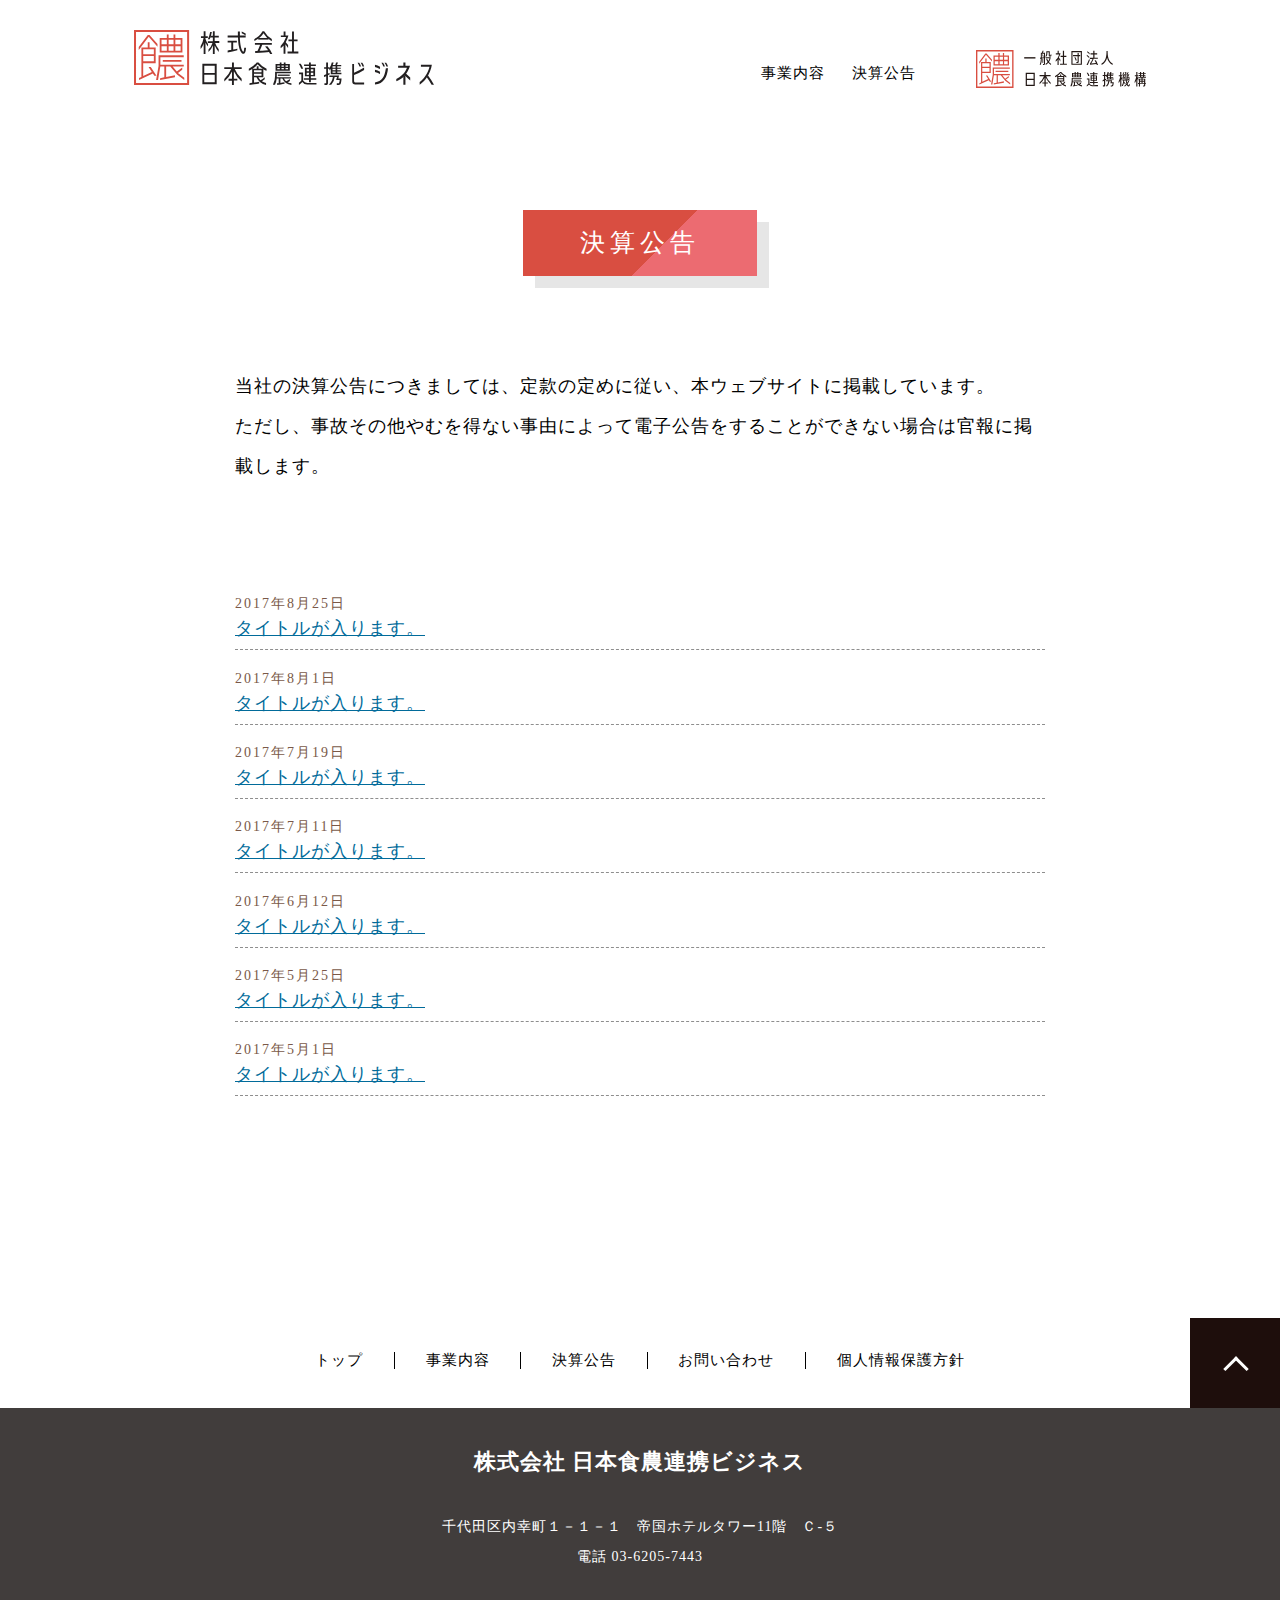
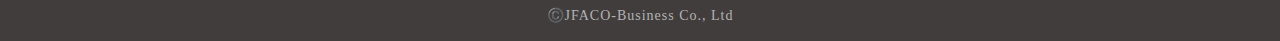
<file: assignment-kaito/html/public.html>
<!doctype html>
<html>
<head>
<meta charset="UTF-8">
<meta http-equiv="X-UA-Compatible" content="IE=edge">
<meta name="viewport" content="width=device-width, initial-scale=1">
<title>株式会社日本食農連携ビジネス</title>
<link href="css/main.css" rel="stylesheet" type="text/css">
<meta name="description" content="株式会社日本食農連携ビジネスは、（一社）日本食農連携機構が、これまで10余年にわたり構築してきたノウハウやネットワークを活かし、食と農に関わる事業者の新規事業の創出や事業継続・伸長と、それに伴う課題解決をサポートします。">
<meta name="keywords" content="">
<link rel="shortcut icon" href="/favicon.ico">
<!--▼OGP-->
  <meta property="og:title" content="株式会社日本食農連携ビジネス" />
  <meta property="og:type" content="website" />
  <meta property="og:description" content="株式会社日本食農連携ビジネスは、（一社）日本食農連携機構が、これまで10余年にわたり構築してきたノウハウやネットワークを活かし、食と農に関わる事業者の新規事業の創出や事業継続・伸長と、それに伴う課題解決をサポートします。" />
  <meta property="og:url" content="https://jfaco.jp/jfaco-biz/" />
  <meta property="og:image" content="https://jfaco.jp/jfaco-biz/img/ogp.png" />
  <meta property="og:locale" content="ja_JP" />
<!--△OGP -->
</head>

<body><a id="pagetop"></a>


<!-- Headerここから -->
<header class="headerArea">
  <div class="l-container">

    <div class="p-header__bar">
      <a href="index.html"><img src="img/headerLeftLogo.svg" class="p-header__leftLogo"></a>   
      <ul class="p-header__nav u-displayFlex">
        <li><a href="index.html#business">事業内容</a></li>
        <li><a href="public.html">決算公告</a></li>
      </ul><!-- p-header__nav -->
      <img class="p-header__rightLogo u-display" src="img/headerRightLogo.svg">
    </div><!-- p-header__bar -->
 

   <!-- hamburgerMenu ここから-->
    <div class="sp_header_button u-display__sp">
        <a class="menu-trigger" href="javascript:void(0)" id="sp_menu_b">
          <span></span>
          <span></span>
          <span></span>
        </a>
    </div><!-- sp_header_button -->
    <!-- hamburgerMenu ここまで-->

    <!-- スマホメニュー画面 ここから-->
    <nav class="sp_menu">
      <img class="sp_menu__logo" src="img/sp_headerMenuLogo.svg">
        <ul class="menuLink">
            <li class="menuLink__item"><a class="menuFade" href="index.html">トップ</a></li>
            <li class="menuLink__item--sub menuLink__item--solid"><a class="menuFade" href="index.html#companyOverview">会社概要</a></li>
            <li class="menuLink__item--sub"><a class="menuFade"href="index.html#business">事業内容</a></li>
            <li class="menuLink__item"><a class="menuFade" href="public.html">決算公告</a></li>
            <li class="menuLink__item"><a class="menuFade" href="index.html">お問い合わせ</a></li>
            <li class="menuLink__item"><a class="menuFade" href="index.html">個人情報保護方針</a></li>
            <li class="menuLink__item menuLink__item--solid"><a class="menuFade" href="index.html">一般社団法人 日本食農連携機構</a></li>
            <!-- <li class=" menuLink__item"><a href="contact/">お問い合わせ</a></li> -->
        </ul>
     </nav><!-- sp_menu -->
    <!-- スマホメニュー画面 ここまで-->

  </div><!-- l-container -->
 </header>
<!-- Headerここまで -->

<div class="l-public__Box">
  <div class="l-public__container">

    <div class="c-titleBox p-public__titleBox">
      <h2 class="c-titleBox__title">決算公告</h2>
    </div><!-- c-titleBox -->

    <div class="p-public__text">
      <p>当社の決算公告につきましては、定款の定めに従い、本ウェブサイトに掲載しています。<br>
        ただし、事故その他やむを得ない事由によって電子公告をすることができない場合は官報に掲載します。</p>
    </div><!-- p-public__text -->

    <ul class="p-public__list">
      <li class="p-publicList__list">
        <p class="p-publicList__date">2017年8月25日</p>
        <a class="p-publicList__title" href="#">タイトルが入ります。</a>
      </li><!-- p-publicList__list -->
      <li class="p-publicList__list">
        <p class="p-publicList__date">2017年8月1日</p>
        <a class="p-publicList__title" href="#">タイトルが入ります。</a>
      </li><!-- p-publicList__list -->
      <li class="p-publicList__list">
        <p class="p-publicList__date">2017年7月19日</p>
        <a class="p-publicList__title" href="#">タイトルが入ります。</a>
      </li><!-- p-publicList__list -->
      <li class="p-publicList__list">
        <p class="p-publicList__date">2017年7月11日</p>
        <a class="p-publicList__title" href="#">タイトルが入ります。</a>
      </li><!-- p-publicList__list -->
      <li class="p-publicList__list">
        <p class="p-publicList__date">2017年6月12日</p>
        <a class="p-publicList__title" href="#">タイトルが入ります。</a>
      </li><!-- p-publicList__list -->
      <li class="p-publicList__list">
        <p class="p-publicList__date">2017年5月25日</p>
        <a class="p-publicList__title" href="#">タイトルが入ります。</a>
      </li><!-- p-publicList__list -->
      <li class="p-publicList__list">
        <p class="p-publicList__date">2017年5月1日</p>
        <a class="p-publicList__title" href="#">タイトルが入ります。</a>
      </li><!-- p-publicList__list -->
    </ul><!-- p-public__list -->
  </div><!-- l-public__container -->

  <ul class="p-bottomNav">
      <li class="p-bottomNav__menu u-navRightSolid"><a href="index.html">トップ</a></li>
      <li class="p-bottomNav__menu u-navRightSolid"><a href="index.html#business">事業内容</a></li>
      <li class="p-bottomNav__menu u-navRightSolid u-borderNone__sp"><a href="public.html">決算公告</a></li>
      <li class="p-bottomNav__menu u-navRightSolid"><a href="#">お問い合わせ</a></li>
      <li class="p-bottomNav__menu"><a href="#">個人情報保護方針</a></li>
    </ul><!-- p-bottomNav -->

    <!-- <a  class="u-pageTopBtn forTop" href="#"> -->
    <div class="u-pageTopBtn forTop">
      <div class="u-topArrow"></div>
    </div><!-- u-pageTopBtn -->
</div><!-- l-middleBottom -->

<!--　footerここから -->
<footer class="l-footer">
  <div class="l-footerContainer">
    <span class="p-footer__companyName c-fooerSpan">株式会社  日本食農連携ビジネス</span>
    <span class="p-footer__companyAddress c-fooerSpan">千代田区内幸町１－１－１<span class="u-display__span">　</span><br class="u-display__br">帝国ホテルタワー11階　Ｃ-５</span>
    <span class="p-footer__companyTell c-fooerSpan">電話 03-6205-7443</span>
    <span class="p-footer__credit c-fooerSpan">©️JFACO-Business Co., Ltd</span>
  </div><!-- l-footerContainer --> 
</footer><!-- l-footer -->

<!--　footerここまで -->

<script src="scripts/main.js"></script>
</body>
</html>
</file>
<file: Italia/html/_sass/main.css>
.headerArea {
  width: 100%;
}

.headerArea .headerAreaTop {
  position: relative;
  width: 100%;
}

.headerArea .headerAreaTop .headerAreaTop_detail .s-headerAreaTop__bg {
  display: block;
  width: 100%;
  margin: 0;
  padding: 0;
}

.headerArea .headerAreaTop .headerAreaTop_detail img {
  display: block;
  width: 100%;
  margin: 0;
  padding: 0;
}

.headerArea .headerAreaTop .headerAreaTop_detail .pc--headerAreaTop__bg {
  display: none;
}

.headerArea .headerAreaTop .headerAreaTop_detail .s-headerAreaTop__logo {
  position: absolute;
  display: block;
  top: 8%;
  left: 30%;
  width: 40%;
}

.headerArea .headerAreaTop .headerAreaTop_detail .s-headerAreaTop__ribbon {
  margin: 0 auto;
  position: relative;
}

.headerArea .headerAreaTop .headerAreaTop_detail .s-headerAreaTop__starfish {
  position: absolute;
  top: 17%;
  right: 0;
  width: 15%;
}

.headerArea .headerAreaTop .headerAreaTop_detail .s-headerAreaTop__ttl {
  display: block;
  width: 80%;
  margin: 0 auto;
}

.headerArea .headerAreaTop .headerAreaTop_detail .s-headerAreaTop__plane {
  position: absolute;
  width: 30%;
  top: 24%;
}

.headerArea .headerAreaTop .headerAreaTopHead {
  position: relative;
  background-color: #fff;
  margin: 0 4% 14%;
  border-radius: 1%;
  padding-bottom: 10%;
}

.headerArea .headerAreaTop .headerAreaTopHead .head_img {
  padding: 30px 0;
}

.headerArea .headerAreaTop .headerAreaTopHead .head_items {
  position: relative;
}

.headerArea .headerAreaTop .headerAreaTopHead .head_items .head_item {
  display: block;
  z-index: 1;
}

.headerArea .headerAreaTop .headerAreaTopHead .head_items .head_ciao {
  position: absolute;
  top: 10%;
  left: 20%;
  z-index: 2;
  font-family: 'Italianno', cursive;
}

.headerArea .headerAreaTop .headerAreaTopHead p {
  color: #79bd70;
  display: inline;
  background-color: #fff;
  letter-spacing: 5px;
  font-weight: bold;
  padding-bottom: 5px;
  line-height: 30px;
  font-family: 'BIZ UDPGothic', sans-serif;
  border-bottom: 1px dotted black;
}

.headerArea .headerAreaTop .headerAreaTopUnder .headerAreaTopUnder__head {
  position: absolute;
  top: 83.5%;
  left: 0;
  z-index: -1;
}

.mainVisual {
  position: relative;
  background-color: #efecd9;
  padding: 55px 12px;
}

.mainVisual .mainVisualArea {
  background-color: #fff;
  border-radius: 15px;
}

.mainVisual .mainVisualArea .mainVisualTop__ribbon {
  position: absolute;
  top: 20px;
  left: 10%;
  display: block;
  width: 80%;
}

.mainVisual .mainVisualArea .mainVisualTop .mainVisualTop__ttl {
  display: block;
  width: 80%;
  margin: 0 auto;
  padding: 40px;
}

.mainVisual .mainVisualArea .mainVisualTop p {
  color: #cc1a32;
  font-size: 200%;
  font-weight: 700;
  text-align: center;
}

.mainVisual .mainVisualArea .mainVisualTop p .mainVisualTop__day {
  font-size: 50%;
}

.mainVisual .mainVisualArea .mainVisualMiddle .mainVisualMiddle__img1 {
  width: 100%;
}

.mainVisual .mainVisualArea .mainVisualMiddle p {
  padding: 20px;
  color: #1d9210;
  font-weight: 700;
  letter-spacing: 2px;
  line-height: 30px;
}

.mainVisual .mainVisualArea .mainVisualMiddle .contets_d .contents_dimg2 {
  padding-bottom: 10px;
  width: 100%;
}

.mainVisual .mainVisualArea .mainVisualMiddle .contets_d .contents_dimg3 {
  padding-bottom: 10px;
  width: 100%;
}

.mainVisual .mainVisualArea .mainVisualMiddle .contets_d .contents_dimg4 {
  width: 100%;
}

.mainVisual .mainVisualInfo img {
  display: block;
  width: 80%;
  padding: 70px 0 20px 0;
  margin: 0 auto;
}

.mainVisual .mainVisualInfo .mainVisualInfo_detail {
  width: 100%;
}

.mainVisual .mainVisualInfo .mainVisualInfo_detail .mainVisualInfo_detail_main {
  display: block;
  padding: 1% 5%;
  color: #616161;
  background-color: #eef0ed;
}

.mainVisual .mainVisualInfo .mainVisualInfo_detail .mainVisualInfo_detail_sub {
  display: block;
  color: #626262;
  padding: 2% 5%;
}

.mainVisual .mainVisualSouvenir .mainVisualSouvenir__souvenir {
  display: block;
  width: 80%;
  margin: 0 auto;
  padding: 60px 0 20px;
}

.mainVisual .mainVisualSouvenir .mainVisualSouvenir__choco {
  display: block;
  padding: 0 4%;
}

.mainVisual .mainVisualSouvenir .mainVisualSouvenir__choco img {
  display: block;
  width: 100%;
  margin: 6% auto;
}

.mainVisual .mainVisualSouvenir .mainVisualSouvenir__choco p {
  display: inline;
  color: #0a8b00;
  font-weight: 600;
  letter-spacing: 2px;
  line-height: 30px;
  padding-bottom: 2%;
  border-bottom: 1px dotted #0a8b00;
}

.mainVisual .mainVisualPartici {
  display: block;
  background-color: #f7f4eb;
  margin: 12% 3% 5% 3%;
  border-radius: 5%;
}

.mainVisual .mainVisualPartici .mainVisualPartici__Part .mainVisualPartici__Part-participate {
  display: block;
  width: 50%;
  margin: 0 auto;
  padding: 16% 0;
}

.mainVisual .mainVisualPartici .mainVisualPartici__Part p {
  color: #0f8a00;
  font-weight: 700;
  letter-spacing: 2px;
  line-height: 180%;
  padding: 0 7%;
}

.mainVisual .mainVisualjoin {
  padding: 7% 7% 18% 7%;
}

.footerArea .footerArealogo {
  display: block;
  width: 70%;
  margin: 0 auto;
  padding: 60px 0 0px;
}

.footerArea p {
  color: #9f9f9f;
  font-size: 0.9rem;
  padding: 20px 0;
  text-align: center;
  letter-spacing: 1.2px;
}

@media screen and (min-width: 433px) {
  .headerArea {
    background-color: yellow;
  }
  .headerArea .headerAreaTop .headerAreaTop_detail .s-headerAreaTop .s-headerAreaTop__bg {
    display: none;
  }
  .headerArea .headerAreaTop .headerAreaTop_detail .s-headerAreaTop .pc--headerAreaTop__bg {
    display: inline;
  }
  .headerArea .headerAreaTop .headerAreaTop_detail .s-headerAreaTop .s-headerAreaTop__logo {
    top: 3%;
    left: 35%;
    width: 25%;
  }
  .headerArea .headerAreaTop .headerAreaTop_detail .s-headerAreaTop .s-headerAreaTop__ribbon {
    position: absolute;
    top: 8%;
    left: 28%;
    width: 40%;
    text-align: center;
  }
  .headerArea .headerAreaTop .headerAreaTop_detail .s-headerAreaTop .s-headerAreaTop__starfish {
    top: 30%;
    right: 0;
  }
  .headerArea .headerAreaTop .headerAreaTop_detail .s-headerAreaTop .s-headerAreaTop__ttl {
    width: 55%;
    margin: -12% auto 5%;
  }
  .headerArea .headerAreaTop .headerAreaTop_detail .s-headerAreaTop .s-headerAreaTop__plane {
    width: 25%;
    top: 25%;
  }
  .headerArea .headerAreaTop .headerAreaTop_detail .headerAreaTopHead {
    background-color: none;
  }
  .headerArea .headerAreaTop .headerAreaTop_detail .headerAreaTopHead .head_img {
    display: -webkit-box;
    display: -ms-flexbox;
    display: flex;
  }
  .headerArea .headerAreaTop .headerAreaTop_detail .headerAreaTopHead .head_img img {
    width: 50%;
    margin-top: -5%;
  }
  .headerArea .headerAreaTop .headerAreaTop_detail .headerAreaTopHead .head_items {
    background-color: #fbfaf8;
    display: -webkit-box;
    display: -ms-flexbox;
    display: flex;
  }
  .headerArea .headerAreaTop .headerAreaTop_detail .headerAreaTopHead .head_items .head_item {
    width: 100%;
  }
  .headerArea .headerAreaTop .headerAreaTop_detail .headerAreaTopHead .head_items .head_ciao {
    top: 15%;
    left: 8%;
  }
  .headerArea .headerAreaTop .headerAreaTop_detail .headerAreaTopHead .head_items p {
    display: inline;
    background-color: #fbfaf8;
  }
}
/*# sourceMappingURL=main.css.map */
</file>
<file: assignment-kaito/html/css/main.css>
@charset "UTF-8";
@media screen and (max-width: 479px) {
  .show_sm {
    display: block; } }
@media screen and (min-width: 480px) {
  .show_sm {
    display: none; } }
/*! normalize.css v8.0.1 | MIT License | github.com/necolas/normalize.css */
/* Document
   ========================================================================== */
html {
  line-height: 1.15;
  /* 1 */
  -webkit-text-size-adjust: 100%;
  /* 2 */ }

/* Sections
   ========================================================================== */
/**
 * Remove the margin in all browsers.
 */
body {
  margin: 0;
  background-color: #fff; }

/**
 * Render the `main` element consistently in IE.
 */
main {
  display: block; }

/**
 * Correct the font size and margin on `h1` elements within `section` and
 * `article` contexts in Chrome, Firefox, and Safari.
 */
h1 {
  font-size: 2em;
  margin: 0.67em 0; }

/* Grouping content
   ========================================================================== */
/**
 * 1. Add the correct box sizing in Firefox.
 * 2. Show the overflow in Edge and IE.
 */
hr {
  box-sizing: content-box;
  /* 1 */
  height: 0;
  /* 1 */
  overflow: visible;
  /* 2 */ }

/**
 * 1. Correct the inheritance and scaling of font size in all browsers.
 * 2. Correct the odd `em` font sizing in all browsers.
 */
pre {
  font-family: monospace, monospace;
  /* 1 */
  font-size: 1em;
  /* 2 */ }

/* Text-level semantics
   ========================================================================== */
/**
 * Remove the gray background on active links in IE 10.
 */
a {
  background-color: transparent; }

/**
 * 1. Remove the bottom border in Chrome 57-
 * 2. Add the correct text decoration in Chrome, Edge, IE, Opera, and Safari.
 */
abbr[title] {
  border-bottom: none;
  /* 1 */
  text-decoration: underline;
  /* 2 */
  text-decoration: underline dotted;
  /* 2 */ }

/**
 * Add the correct font weight in Chrome, Edge, and Safari.
 */
b,
strong {
  font-weight: bolder; }

/**
 * 1. Correct the inheritance and scaling of font size in all browsers.
 * 2. Correct the odd `em` font sizing in all browsers.
 */
code,
kbd,
samp {
  font-family: monospace, monospace;
  /* 1 */
  font-size: 1em;
  /* 2 */ }

/**
 * Add the correct font size in all browsers.
 */
small {
  font-size: 80%; }

/**
 * Prevent `sub` and `sup` elements from affecting the line height in
 * all browsers.
 */
sub,
sup {
  font-size: 75%;
  line-height: 0;
  position: relative;
  vertical-align: baseline; }

sub {
  bottom: -0.25em; }

sup {
  top: -0.5em; }

/* Embedded content
   ========================================================================== */
/**
 * Remove the border on images inside links in IE 10.
 */
img {
  border-style: none; }

/* Forms
   ========================================================================== */
/**
 * 1. Change the font styles in all browsers.
 * 2. Remove the margin in Firefox and Safari.
 */
button,
input,
optgroup,
select,
textarea {
  font-family: inherit;
  /* 1 */
  font-size: 100%;
  /* 1 */
  line-height: 1.15;
  /* 1 */
  margin: 0;
  /* 2 */ }

/**
 * Show the overflow in IE.
 * 1. Show the overflow in Edge.
 */
button,
input {
  /* 1 */
  overflow: visible; }

/**
 * Remove the inheritance of text transform in Edge, Firefox, and IE.
 * 1. Remove the inheritance of text transform in Firefox.
 */
button,
select {
  /* 1 */
  text-transform: none; }

/**
 * Correct the inability to style clickable types in iOS and Safari.
 */
button,
[type="button"],
[type="reset"],
[type="submit"] {
  -webkit-appearance: button; }

/**
 * Remove the inner border and padding in Firefox.
 */
button::-moz-focus-inner,
[type="button"]::-moz-focus-inner,
[type="reset"]::-moz-focus-inner,
[type="submit"]::-moz-focus-inner {
  border-style: none;
  padding: 0; }

/**
 * Restore the focus styles unset by the previous rule.
 */
button:-moz-focusring,
[type="button"]:-moz-focusring,
[type="reset"]:-moz-focusring,
[type="submit"]:-moz-focusring {
  outline: 1px dotted ButtonText; }

/**
 * Correct the padding in Firefox.
 */
fieldset {
  padding: 0.35em 0.75em 0.625em; }

/**
 * 1. Correct the text wrapping in Edge and IE.
 * 2. Correct the color inheritance from `fieldset` elements in IE.
 * 3. Remove the padding so developers are not caught out when they zero out
 *    `fieldset` elements in all browsers.
 */
legend {
  box-sizing: border-box;
  /* 1 */
  color: inherit;
  /* 2 */
  display: table;
  /* 1 */
  max-width: 100%;
  /* 1 */
  padding: 0;
  /* 3 */
  white-space: normal;
  /* 1 */ }

/**
 * Add the correct vertical alignment in Chrome, Firefox, and Opera.
 */
progress {
  vertical-align: baseline; }

/**
 * Remove the default vertical scrollbar in IE 10+.
 */
textarea {
  overflow: auto; }

/**
 * 1. Add the correct box sizing in IE 10.
 * 2. Remove the padding in IE 10.
 */
[type="checkbox"],
[type="radio"] {
  box-sizing: border-box;
  /* 1 */
  padding: 0;
  /* 2 */ }

/**
 * Correct the cursor style of increment and decrement buttons in Chrome.
 */
[type="number"]::-webkit-inner-spin-button,
[type="number"]::-webkit-outer-spin-button {
  height: auto; }

/**
 * 1. Correct the odd appearance in Chrome and Safari.
 * 2. Correct the outline style in Safari.
 */
[type="search"] {
  -webkit-appearance: textfield;
  /* 1 */
  outline-offset: -2px;
  /* 2 */ }

/**
 * Remove the inner padding in Chrome and Safari on macOS.
 */
[type="search"]::-webkit-search-decoration {
  -webkit-appearance: none; }

/**
 * 1. Correct the inability to style clickable types in iOS and Safari.
 * 2. Change font properties to `inherit` in Safari.
 */
::-webkit-file-upload-button {
  -webkit-appearance: button;
  /* 1 */
  font: inherit;
  /* 2 */ }

/* Interactive
   ========================================================================== */
/*
 * Add the correct display in Edge, IE 10+, and Firefox.
 */
details {
  display: block; }

/*
 * Add the correct display in all browsers.
 */
summary {
  display: list-item; }

/* Misc
   ========================================================================== */
/**
 * Add the correct display in IE 10+.
 */
template {
  display: none; }

/**
 * Add the correct display in IE 10.
 */
[hidden] {
  display: none; }

* {
  margin: 0px;
  padding: 0px;
  font-family: '小塚ゴシック Pr6N';
  letter-spacing: 1px; }

h1 {
  margin: 0; }

ul {
  list-style: none; }

a {
  text-decoration: none;
  color: #000000; }

table {
  border-collapse: collapse;
  border-spacing: 0; }

.l-container {
  width: 100%;
  max-width: 1124px;
  margin: 0 auto;
  position: relative; }

.l-middleTop {
  width: 100%;
  background-color: #fff; }

.l-middleTop__container {
  max-width: 930px;
  margin: 0 auto;
  position: relative; }

.l-middleBottom {
  width: 100%;
  background-color: #F1F1F1;
  position: relative; }

.l-middleBottom__container {
  max-width: 1024px;
  margin: 0 auto;
  font-family: "ヒラギノ角ゴ Pro"; }

.l-public__Box {
  width: 100%;
  position: relative; }

.l-public__container {
  max-width: 900px;
  margin: 0 auto; }

.l-footer {
  width: 100%;
  background-color: #413D3C; }

.l-footerContainer {
  width: 65%;
  margin: 0 auto;
  text-align: center;
  color: #fff; }

@media screen and (max-width: 479px) {
  .show_sm {
    display: block; } }
@media screen and (min-width: 480px) {
  .show_sm {
    display: none; } }
.sp_menu {
  z-index: 6000;
  display: none;
  color: #fff;
  width: 100%;
  height: 100%;
  position: fixed;
  top: 0px;
  left: 0;
  background-color: #897962;
  overflow-y: none; }
  .sp_menu__logo {
    width: 212px;
    display: block;
    margin-top: 26px;
    margin-left: 5%; }

.menuLink {
  margin-top: 20px; }
  .menuLink__item {
    display: block;
    padding-left: 6%;
    border-top: solid 1px rgba(255, 255, 255, 0.19); }
    .menuLink__item a {
      display: inline-block;
      color: #fff;
      font-weight: bold;
      padding: 20px 0;
      text-decoration: none;
      font-size: 100%;
      letter-spacing: 3px; }
  .menuLink__item--sub {
    margin-left: 11%; }
    .menuLink__item--sub a {
      display: inline-block;
      color: #fff;
      font-weight: normal;
      padding: 12px 0;
      text-decoration: none;
      font-size: 95%;
      letter-spacing: 2px; }
  .menuLink .menuLink__item--solid {
    border-bottom: solid 1px rgba(255, 255, 255, 0.19); }
  .menuLink__item--disabled {
    opacity: 0.6; }

.sp_header_button {
  position: absolute;
  right: 8%;
  top: 32px;
  z-index: 8000;
  display: none; }

/*humberger menu Button*/
.menu-trigger,
.menu-trigger span {
  display: inline-block;
  transition: all .4s;
  box-sizing: border-box; }

.menu-trigger {
  position: relative;
  width: 30px;
  height: 25px; }

.menu-trigger span {
  position: absolute;
  left: 0;
  width: 100%;
  height: 2px;
  background-color: #000;
  border-radius: 1px; }

.menu-trigger span:nth-of-type(1) {
  top: 0; }

.menu-trigger span:nth-of-type(2) {
  top: 12px; }

.menu-trigger span:nth-of-type(3) {
  bottom: 0; }

/*action*/
.menu-trigger.active span:nth-of-type(1) {
  -webkit-transform: translateY(11px) rotate(-45deg);
  transform: translateY(11px) rotate(-45deg);
  background-color: #fff; }

.menu-trigger.active span:nth-of-type(2) {
  opacity: 0; }

.menu-trigger.active span:nth-of-type(3) {
  -webkit-transform: translateY(-12px) rotate(45deg);
  transform: translateY(-12px) rotate(45deg);
  background-color: #fff; }

.headerArea {
  width: 100%;
  background-color: #fff;
  height: 120px;
  position: relative; }

@media screen and (max-width: 479px) {
  .headerArea {
    height: 90px; } }
@media screen and (min-width: 480px) and (max-width: 768px) {
  .headerArea {
    height: 90px; } }
/*
lozad animations
*/
.lozad {
  opacity: 0; }

.fade {
  animation-name: fade;
  animation-duration: 1s; }

@keyframes fade {
  from {
    opacity: 0; }
  to {
    opacity: 1; } }
/*fade*/
.fadeUp {
  animation-name: fadeUp;
  animation-duration: 1s; }

@keyframes fadeUp {
  from {
    position: relative;
    top: 20px;
    opacity: 0; }
  to {
    position: relative;
    top: 0px;
    opacity: 1; } }
/*fadeUp*/
.fadeUpAbs {
  animation-name: fadeUpAbs;
  animation-duration: 1s; }

@keyframes fadeUpAbs {
  from {
    position: absolute;
    top: 30px;
    opacity: 0; }
  to {
    position: absolute;
    top: 0px;
    opacity: 1; } }
/*fadeUpAbs*/
.fadeUpAbsToCenter {
  animation-name: fadeUpAbsToCenter;
  animation-duration: 1.5s; }

@keyframes fadeUpAbsToCenter {
  from {
    position: absolute;
    top: 55%;
    opacity: 0; }
  to {
    position: absolute;
    top: 50% px;
    opacity: 1; } }
/*fadeUpAbs*/
.fadeDown {
  animation-name: fadeDown;
  animation-duration: 1s; }

@keyframes fadeDown {
  from {
    position: relative;
    top: -20px;
    opacity: 0; }
  to {
    position: relative;
    top: 0px;
    opacity: 1; } }
/*fadeDown*/
.fadeDownAbs {
  animation-name: fadeDownAbs;
  animation-duration: 1s; }

@keyframes fadeDownAbs {
  from {
    position: absolute;
    top: -30px;
    opacity: 0; }
  to {
    position: absolute;
    top: 0px;
    opacity: 1; } }
/*fadeDownAbs*/
.fadeLeftAbs {
  animation-name: fadeLeftAbs;
  animation-duration: 1s; }

@keyframes fadeLeftAbs {
  from {
    position: absolute;
    right: -30px;
    opacity: 0; }
  to {
    position: absolute;
    right: 0px;
    opacity: 1; } }
/*fadeLeftAbs*/
.fadeLeft {
  animation-name: fadeLeft;
  animation-duration: 1s; }

@keyframes fadeLeft {
  from {
    position: relative;
    right: -30px;
    opacity: 0; }
  to {
    position: relative;
    right: 0px;
    opacity: 1; } }
/*fadeLeft*/
.fadeRight {
  animation-name: fadeRight;
  animation-duration: 1s; }

@keyframes fadeRight {
  from {
    position: relative;
    left: -30px;
    opacity: 0; }
  to {
    position: relative;
    left: 0px;
    opacity: 1; } }
/*fadeRight*/
.fadeRightAbs {
  animation-name: fadeRightAbs;
  animation-duration: 1s; }

@keyframes fadeRightAbs {
  from {
    position: absolute;
    left: -30px;
    opacity: 0; }
  to {
    position: absolute;
    left: 0px;
    opacity: 1; } }
/*fadeRightAbs*/
.c-titleBox {
  text-align: center;
  width: 26%;
  margin: 0 auto;
  background: linear-gradient(-45deg, #EC6B71 0%, #EC6B71 42%, #D94E41 42%, #D94E41 100%);
  box-shadow: 12px 12px 0px 0 #E6E6E6; }

.c-titleBox__title {
  color: #fff;
  font-size: 25px;
  padding: 8% 10% 8% 10%;
  letter-spacing: 5px;
  font-weight: normal; }

.c-fooerSpan {
  display: block; }

.p-header__bar {
  position: relative;
  width: 90%;
  margin: 0 auto; }

.p-header__leftLogo {
  width: 300px;
  position: absolute;
  top: 30px;
  left: 0; }

.p-header__nav {
  display: flex;
  justify-content: space-between;
  align-items: center;
  width: 155px;
  position: absolute;
  top: 65px;
  right: 230px; }
  .p-header__nav li {
    font-size: 15px; }
    .p-header__nav li:hover {
      opacity: 0.5; }

.p-header__rightLogo {
  width: 170px;
  position: absolute;
  top: 50px;
  right: 0; }

.p-mainVisual {
  width: 100%;
  background-image: url("../img/mainVisual.jpg");
  background-size: cover; }

.p-mainVisual__text {
  width: 50%;
  margin: 0 auto;
  padding: 12%; }

.p-middleTop__text {
  padding-top: 5%;
  padding-bottom: 10%;
  max-width: 850px;
  width: 90%;
  margin: 0 auto; }
  .p-middleTop__text p {
    font-size: 18px;
    line-height: 40px;
    letter-spacing: 1px; }

.p-middleTop__companyOverview {
  padding-top: 10%;
  padding-bottom: 5%;
  color: #4C4948; }

.p-middleTop__downloadBtnArea {
  padding-bottom: 10%;
  color: #4C4948;
  text-align: center; }

.p-middleTop__companyName {
  font-weight: normal;
  letter-spacing: 2px;
  font-size: 21px; }

.p-middleTop__table {
  width: 100%;
  border-top: #746B53 solid 1px;
  border-bottom: #746B53 solid 1px;
  margin-top: 3%;
  margin-bottom: 8%; }

.p-table__title {
  background-color: #F2EEEC;
  padding: 2% 5%;
  width: 24%;
  letter-spacing: 2px;
  font-size: 17px;
  vertical-align: top;
  text-align: left; }

.p-table__content {
  padding-left: 3%;
  font-weight: inherit; }

.p-table__smallTitle {
  width: 13%;
  vertical-align: top;
  font-weight: bold; }

.p-middleTop__downloadBtn {
  display: inline-block;
  text-align: center;
  width: 500px;
  padding: 2%;
  background-color: #F2EEEC;
  border-radius: 5px;
  width: 50%;
  margin: 0 auto;
  background-color: #F2EEEC;
  border-radius: 5px; }
  .p-middleTop__downloadBtn span {
    font-size: 18px; }
  .p-middleTop__downloadBtn img {
    width: 6%; }
  .p-middleTop__downloadBtn:hover {
    opacity: 0.5; }

.p-middleTop__businessImage {
  width: 90%;
  margin: 0 auto;
  padding-top: 10%;
  padding-bottom: 10%; }

.p-middleBottom__contentsMenu {
  display: flex;
  justify-content: space-between;
  padding-top: 5%;
  padding-bottom: 3%; }

.p-middleBottom__menuTitle {
  background-color: #fff;
  box-shadow: 0 0 10px rgba(0, 0, 0, 0.15);
  width: 32.9%;
  height: 100px;
  text-align: center;
  position: relative; }

.p-middleBottom__menuLink {
  display: block;
  width: 100%;
  height: 100px; }
  .p-middleBottom__menuLink:hover {
    opacity: 0.5; }

.p-middleBottom__menuText {
  font-size: 15px;
  letter-spacing: 2px;
  line-height: 1.5;
  width: 100%;
  color: #918068;
  position: absolute;
  top: 45%;
  left: 50%;
  transform: translateY(-50%) translateX(-50%);
  margin: auto; }

.p-arrow {
  position: absolute;
  left: 46%;
  bottom: 8px;
  left: 0;
  right: 0;
  margin: auto; }

.p-middleBottom__contentsArea {
  width: 100%;
  padding-bottom: 3%; }

.p-middleBottom__contentsTitleArea {
  width: 100%;
  background-color: #918068;
  color: #fff;
  text-align: center;
  padding-top: 3%;
  padding-bottom: 3%; }

.p-contentsTitle {
  font-size: 35px; }

.p-contentsTitle__hiragana {
  font-size: 30px; }

.p-contentsSubTitle {
  font-size: 18px;
  display: block;
  padding: 1% 1% 0 1%; }

.p-middleBottom__contentsBox {
  width: 100%;
  background-color: #fff;
  color: #000; }

.p-middleBottom__contentsContainer {
  width: 90%;
  margin: 0 auto;
  padding-top: 5%; }

.p-contentsElement {
  display: flex;
  justify-content: space-between;
  align-items: flex-start; }

.p-contentsContainerTop__left {
  width: 54%; }

.p-contentsContainerTop__right {
  width: 44%; }

.p-contentsContainerMiddlle__left {
  width: 59%; }

.p-contentsContainerMiddlle__right {
  width: 39%; }

.p-contentsContainerBottom__left {
  width: 62%; }

.p-contentsContainerBottom__right {
  width: 36%; }

.p-contentsContainerIndex {
  font-size: 27px;
  padding-bottom: 5%;
  line-height: 1.7; }

.p-contentsContainerText {
  font-size: 15px;
  padding-bottom: 15%;
  line-height: 1.7; }

.p-contentsImage {
  width: 100%;
  padding-bottom: 7%; }

.p-bottomNav {
  padding-top: 20%;
  padding-bottom: 3%;
  width: 80%;
  margin: 0 auto;
  display: flex;
  justify-content: center; }

.p-bottomNav__menu {
  font-size: 15px;
  text-align: center;
  padding-right: 3%;
  padding-left: 3%; }
  .p-bottomNav__menu:hover {
    opacity: 0.5; }

.p-public__titleBox {
  margin-top: 10%; }

.p-public__text {
  width: 90%;
  margin: 0 auto;
  padding: 10% 0; }
  .p-public__text p {
    font-size: 18px;
    line-height: 40px; }

.p-public__list {
  font-family: "ヒラギノ角ゴ Pro";
  width: 90%;
  margin: 0 auto; }

.p-publicList__list {
  padding: 2% 0 1% 0;
  border-bottom: dashed 1px #8E8E8E;
  line-height: 24px; }

.p-publicList__date {
  color: #7A5948;
  font-size: 14px;
  letter-spacing: 2px; }

.p-publicList__title {
  text-decoration: underline;
  color: #016B9A;
  font-size: 18px; }

.p-footer__companyName {
  padding-top: 5%;
  padding-bottom: 5%;
  font-size: 22px;
  font-weight: bold; }

.p-footer__companyAddress {
  font-size: 14px;
  padding-bottom: 1%;
  line-height: 1.5; }

.p-footer__companyTell {
  font-size: 14px;
  padding-bottom: 5%;
  line-height: 1.5; }

.p-footer__credit {
  font-size: 14px;
  color: #B3B3B4;
  padding-bottom: 2%; }

.u-table__rowSolid {
  border-top: rgba(45, 42, 33, 0.23) solid 1px; }

.u-table__columSolid {
  border-left: rgba(45, 42, 33, 0.23) solid 1px;
  padding-left: 4%; }

.u-contentList__padding {
  padding-top: 4%; }

.u-contentUl__paddingTop {
  padding-top: 2%; }

.u-contentUl__paddingBottom {
  padding-bottom: 2%; }

.u-table__smallTitleTop {
  padding-top: 1.3%; }

.u-table__smallTitleMiddle {
  padding-top: 2.7%; }

.u-table__smallTitleBottom {
  padding-top: 2.6%; }

.u-bottomArrow {
  display: inline-block;
  width: 10px;
  height: 10px;
  border-bottom: 2px solid #918068;
  border-right: 2px solid #918068;
  transform: rotate(45deg); }

.u-navRightSolid {
  border-right: 1px solid #000; }

.u-pageTopBtn {
  display: block;
  width: 90px;
  height: 90px;
  background-color: #1E0E0C;
  position: absolute;
  right: 0;
  bottom: 0;
  cursor: pointer; }

.u-topArrow {
  width: 15px;
  height: 15px;
  border-top: 3.5px solid #fff;
  border-left: 3.5px solid #fff;
  transform: rotate(45deg);
  position: absolute;
  bottom: 30px;
  right: 35px; }

@media screen and (max-width: 479px) {
  .u-display__sp {
    display: block; }

  .u-display {
    display: none; }

  .u-displayFlex {
    display: none; }

  .u-display__br {
    display: inline; }

  .u-display__brTab {
    display: none; }

  .p-header__leftLogo {
    width: 212px;
    top: 25px; }

  .sp_menu__logo {
    width: 212px;
    top: 25px; }

  .p-mainVisual {
    background-image: url("../img/sp_mainVisual.jpg"); }

  .p-mainVisual__text__sp {
    display: block;
    width: 38%;
    margin: 0 auto;
    padding: 12%; }

  .p-mainVisual__text {
    display: none; }

  .p-middleTop__text {
    padding-top: 8%; }
    .p-middleTop__text p {
      font-size: 15px;
      line-height: 33px; }

  .c-titleBox {
    width: 45%;
    box-shadow: 8px 8px 0px 0 #e6e6e6; }

  .c-titleBox__title {
    font-size: 18px; }

  .p-middleTop__companyName {
    text-align: center;
    font-size: 17px;
    width: 90%;
    margin: 0 auto; }

  td, th {
    display: block; }

  .p-middleTop__table {
    border-top: rgba(45, 42, 33, 0.23) solid 1px;
    border-bottom: rgba(45, 42, 33, 0.23) solid 1px; }

  .p-table__title {
    width: auto; }

  .p-table__content {
    padding-bottom: 3%;
    padding-left: 5%;
    padding-top: 2%;
    font-size: 15px; }

  .u-lineHeight {
    line-height: 40px; }

  .p-table__smallTitle {
    width: auto;
    padding-bottom: 0; }

  .p-table__smallContent {
    padding-left: 8%;
    font-size: 14px;
    line-height: 30px;
    width: 90%; }

  .u-sp__padding {
    padding-top: 3%; }

  .u-table__columSolid {
    border-left: none; }

  .u-table__rowSolid {
    border-top: none; }

  .p-middleTop__downloadBtn {
    width: 90%;
    height: 28px; }
    .p-middleTop__downloadBtn span {
      font-size: 13px; }

  .p-middleBottom__contentsMenu {
    flex-direction: column;
    align-items: center;
    padding-top: 10%;
    padding-bottom: 7%; }

  .p-middleBottom__menuTitle {
    height: 90px;
    margin-bottom: 3%;
    width: 90%; }

  .p-contentsTitle {
    font-size: 25px; }

  .p-contentsTitle__hiragana {
    font-size: 20px; }

  .p-contentsSubTitle {
    font-size: 11px; }

  .u-display__span {
    display: none; }

  .p-contentsElement {
    flex-direction: column;
    align-items: center; }

  .u-contentsContainer__sp {
    width: 100%; }

  .p-contentsContainerIndex {
    padding-top: 5%;
    font-size: 20px; }

  .p-contentsContainerText {
    padding-bottom: 10%; }

  .p-bottomNav {
    padding-top: 40%;
    flex-wrap: wrap;
    justify-content: center;
    width: 320px;
    line-height: 1.7;
    box-sizing: border-box; }

  .p-bottomNav__menu {
    font-size: 15px; }

  .u-pageTopBtn {
    right: 38%;
    bottom: 95px; }

  .u-borderNone__sp {
    border-right: none; }

  .l-footerContainer {
    width: 100%; }

  .p-footer__companyName {
    font-size: 20px;
    padding-top: 8%; }

  .p-footer__companyAddress {
    width: 70%;
    margin: 0 auto;
    line-height: 20px;
    padding-bottom: 2%;
    font-size: 12px; }

  .p-footer__companyTell {
    padding-bottom: 10%;
    font-size: 12px; } }
@media screen and (min-width: 480px) and (max-width: 768px) {
  .u-display__sp {
    display: block; }

  .u-display {
    display: none; }

  .u-displayFlex {
    display: none; }

  .u-display__br {
    display: inline; }

  .u-display__brTab {
    display: inline; }

  .u-display__span {
    display: none; }

  .p-header__leftLogo {
    width: 212px;
    top: 25px; }

  .sp_menu__logo {
    width: 212px;
    top: 25px; }

  .p-spMainVisual__text {
    width: 38%; }

  .p-mainVisual__text__sp {
    display: none; }

  .p-mainVisual__text {
    display: block; }

  .p-middleTop__text {
    padding-top: 8%; }
    .p-middleTop__text p {
      font-size: 16px; }

  .c-titleBox__title {
    font-size: 20px;
    letter-spacing: 3px; }

  .p-middleTop__companyName {
    width: 90%;
    margin: 0 auto; }

  .p-middleTop__downloadBtn {
    width: 411px; }

  td, th {
    display: block; }

  .p-middleTop__table {
    border-top: rgba(45, 42, 33, 0.23) solid 1px;
    border-bottom: rgba(45, 42, 33, 0.23) solid 1px; }

  .p-table__title {
    width: auto; }

  .p-table__content {
    padding-bottom: 3%;
    padding-left: 5%;
    padding-top: 2%; }

  .u-lineHeight {
    line-height: 40px; }

  .p-table__smallTitle {
    width: auto;
    padding-bottom: 0; }

  .p-table__smallContent {
    padding-left: 8%;
    font-size: 14px;
    line-height: 30px;
    width: 90%; }

  .u-sp__padding {
    padding-top: 3%; }

  .u-table__columSolid {
    border-left: none; }

  .u-table__rowSolid {
    border-top: none; }

  .p-middleTop__downloadBtn span {
    font-size: 14px; }

  .p-middleBottom__menuText {
    font-size: 13px; }

  .p-arrow {
    bottom: 12px; }

  .p-contentsElement {
    flex-direction: column;
    align-items: center; }

  .u-contentsContainer__sp {
    width: 100%; }

  .p-contentsContainerIndex {
    padding-top: 5%;
    font-size: 23px; }

  .p-contentsContainerText {
    padding-bottom: 10%; }

  .p-bottomNav {
    padding-top: 40%;
    flex-wrap: wrap;
    justify-content: center;
    width: 352px;
    line-height: 1.7; }

  .p-bottomNav__menu {
    font-size: 15px; }

  .u-borderNone__sp {
    border-right: none; }

  .p-footer__companyName {
    font-size: 19px; } }
@media screen and (min-width: 769px) {
  .u-display__sp {
    display: none; }

  .u-display {
    display: block; }

  .u-display__br {
    display: none; }

  .u-display__brTab {
    display: none; }

  .p-mainVisual__text__sp {
    display: none; }

  .p-mainVisual__text {
    display: block; }

  .p-middleTop__companyOverview {
    width: 95%;
    margin: 0 auto; } }

/*# sourceMappingURL=main.css.map */
</file>
